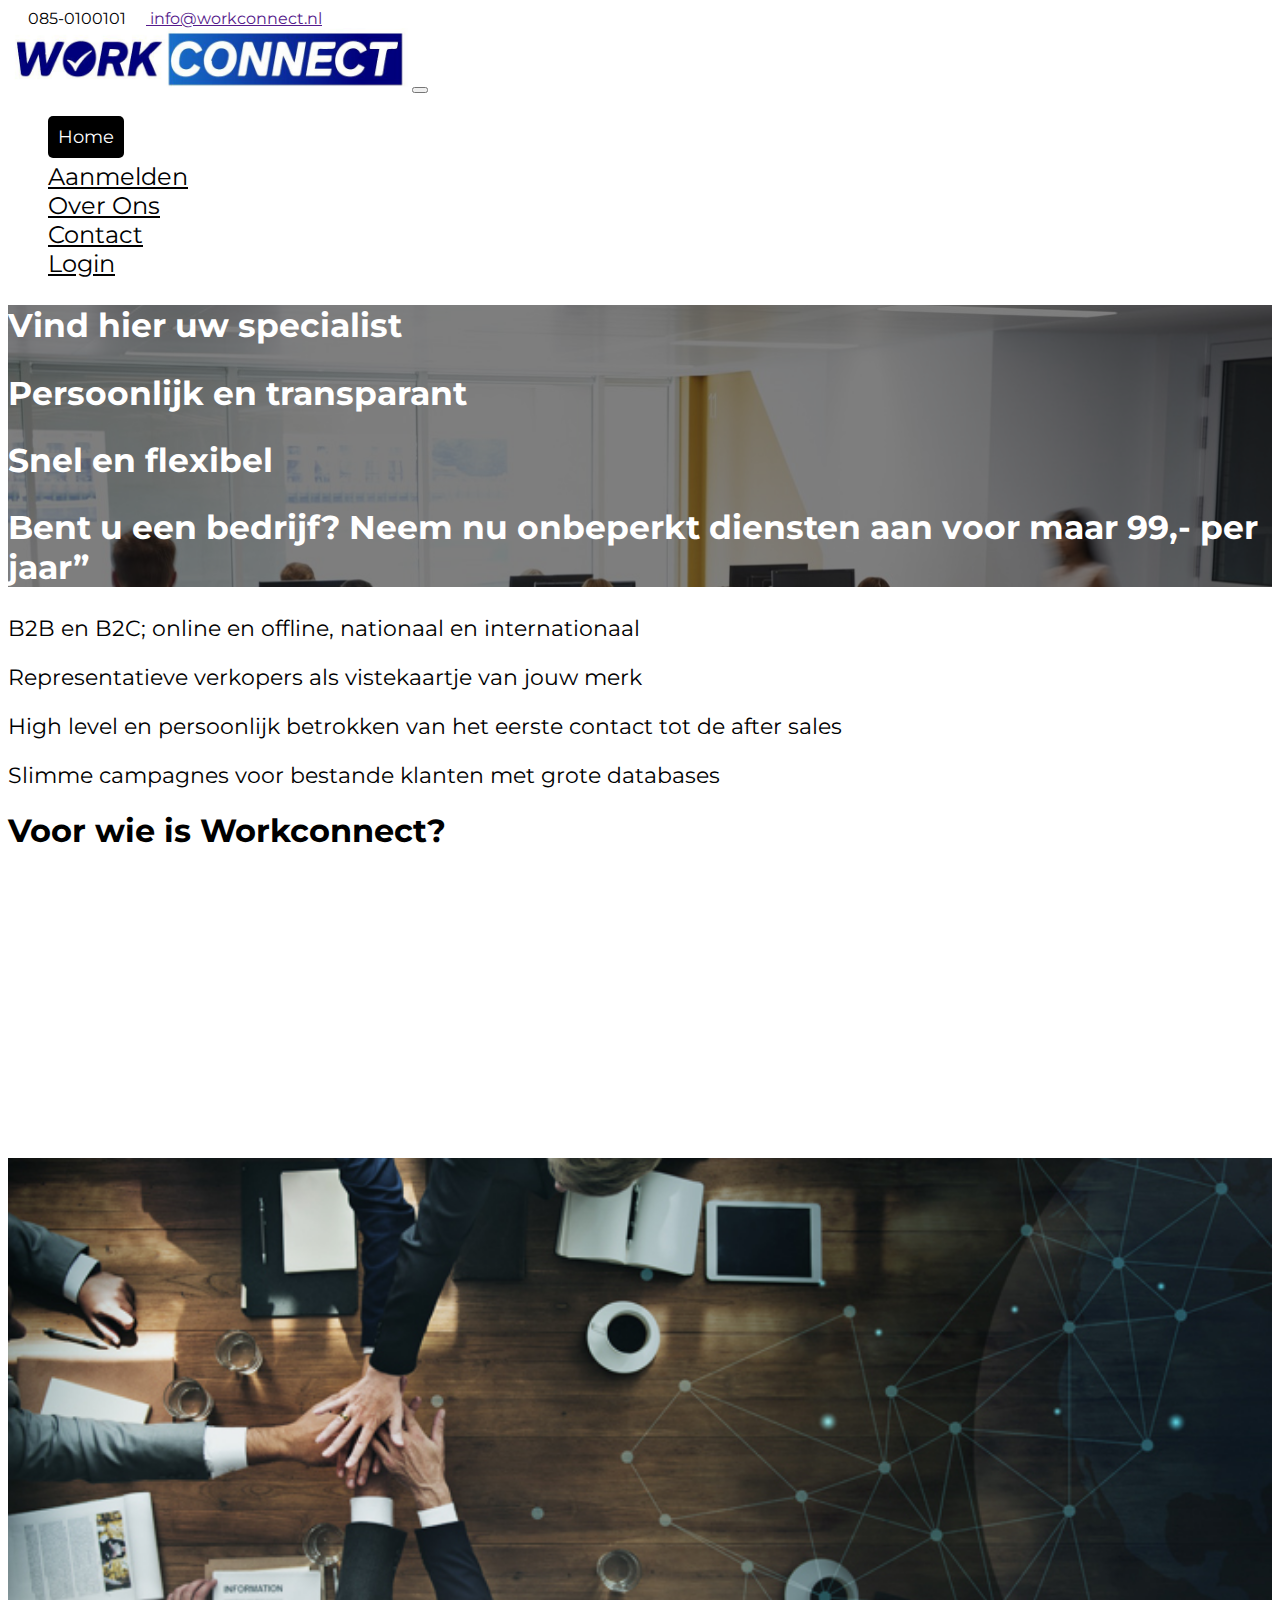
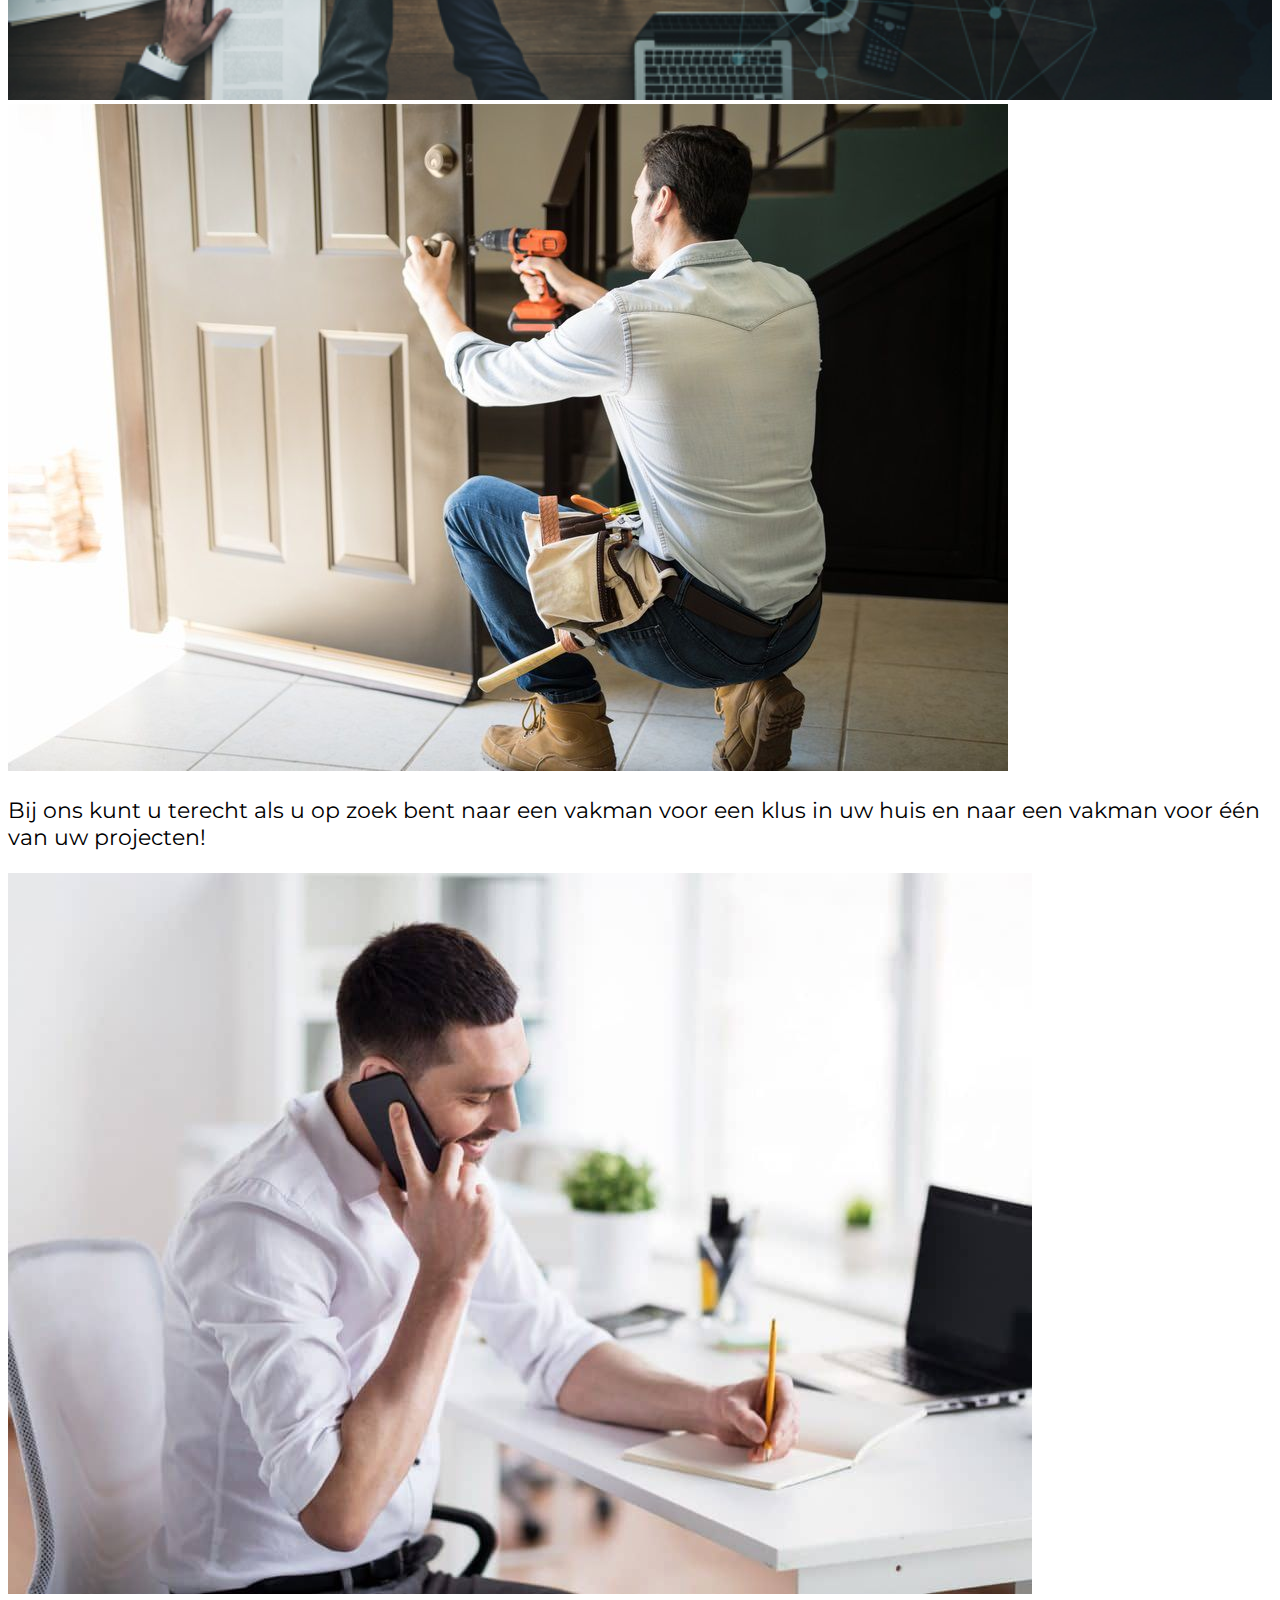
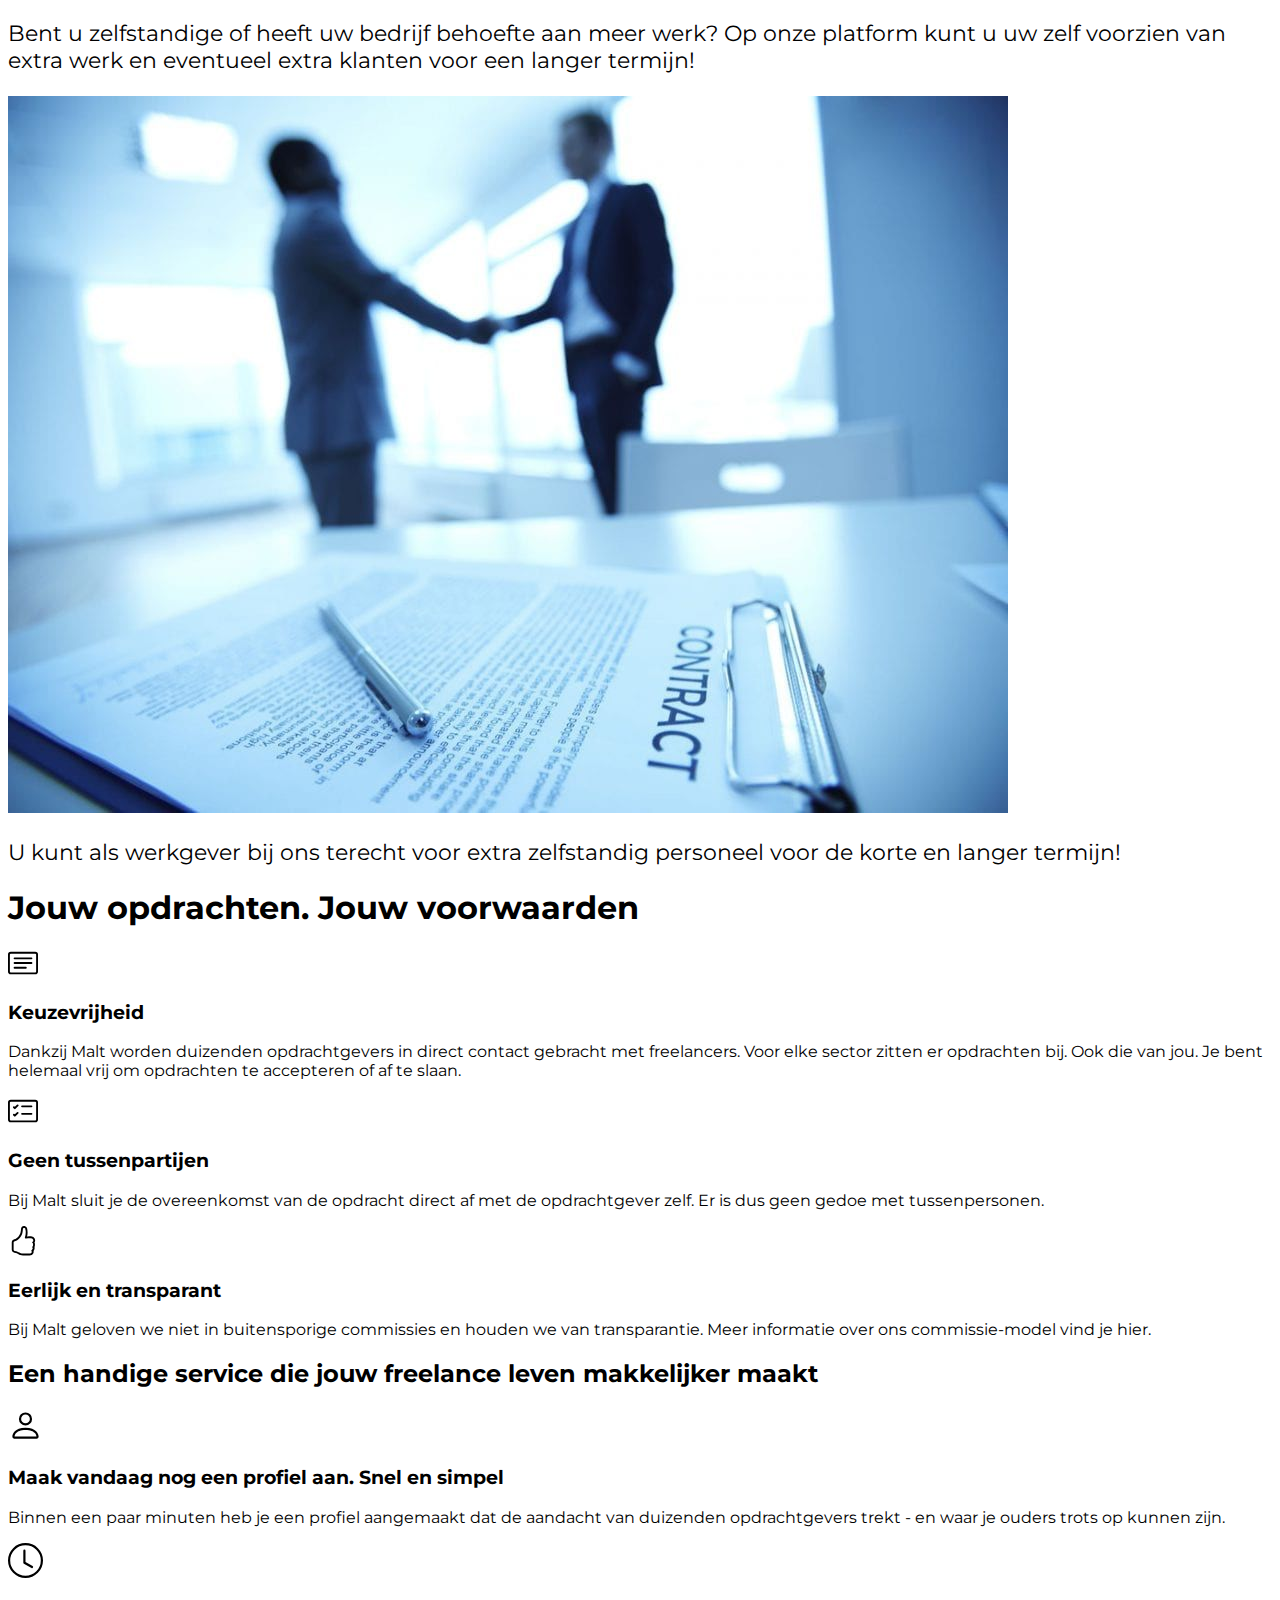
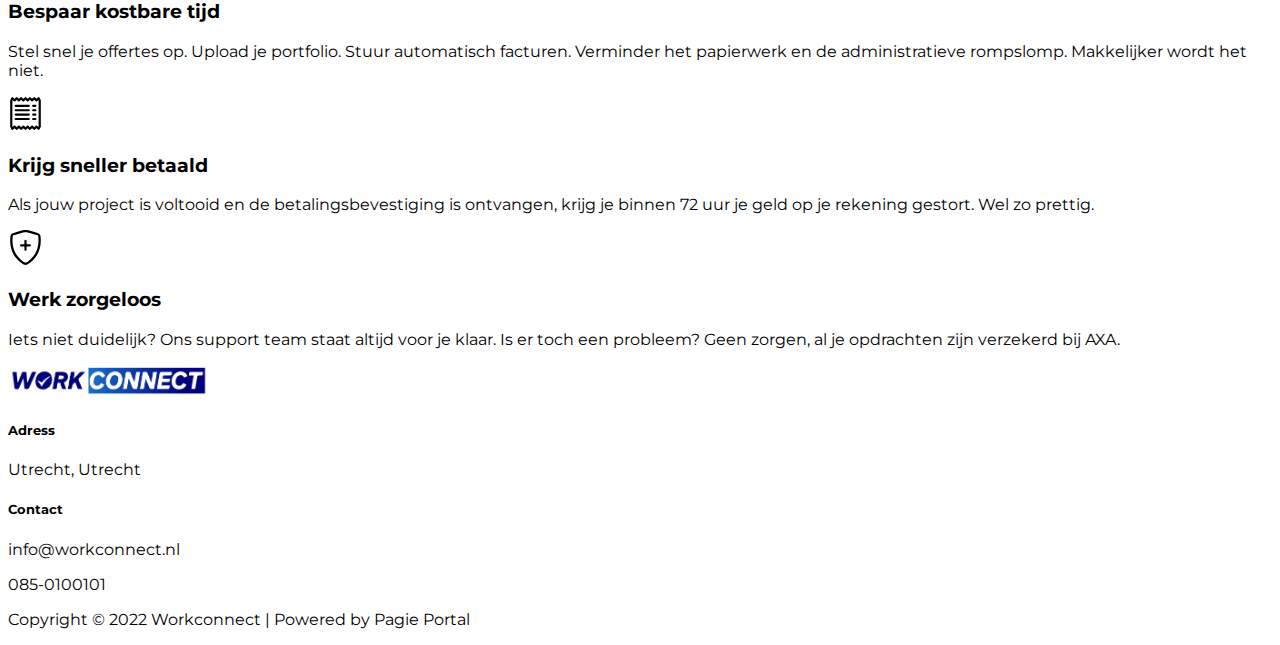
<file: index.html>
<!DOCTYPE html>
<html lang="en">
  <head>
    <!-- Required meta tags -->
    <meta charset="utf-8" />
    <meta name="viewport" content="width=device-width, initial-scale=1" />

    <!-- Bootstrap CSS -->
    <link
      href="https://cdn.jsdelivr.net/npm/bootstrap@5.1.3/dist/css/bootstrap.min.css"
      rel="stylesheet"
      integrity="sha384-1BmE4kWBq78iYhFldvKuhfTAU6auU8tT94WrHftjDbrCEXSU1oBoqyl2QvZ6jIW3"
      crossorigin="anonymous"
    />
    <title>WERKCONNECT</title>
    <link rel="stylesheet" href="css/style.css" />
  </head>
  <body>
    <nav class="navbar navbar-light bg-primary navinfo">
      <div class="container-fluid justify-content-center justify-content-md-end">
        <span class="navbar-text text-white">
          <svg
            xmlns="http://www.w3.org/2000/svg"
            width="16"
            height="16"
            fill="white"
            class="bi bi-telephone"
            viewBox="0 0 16 16"
          >
            <path
              d="M3.654 1.328a.678.678 0 0 0-1.015-.063L1.605 2.3c-.483.484-.661 1.169-.45 1.77a17.568 17.568 0 0 0 4.168 6.608 17.569 17.569 0 0 0 6.608 4.168c.601.211 1.286.033 1.77-.45l1.034-1.034a.678.678 0 0 0-.063-1.015l-2.307-1.794a.678.678 0 0 0-.58-.122l-2.19.547a1.745 1.745 0 0 1-1.657-.459L5.482 8.062a1.745 1.745 0 0 1-.46-1.657l.548-2.19a.678.678 0 0 0-.122-.58L3.654 1.328zM1.884.511a1.745 1.745 0 0 1 2.612.163L6.29 2.98c.329.423.445.974.315 1.494l-.547 2.19a.678.678 0 0 0 .178.643l2.457 2.457a.678.678 0 0 0 .644.178l2.189-.547a1.745 1.745 0 0 1 1.494.315l2.306 1.794c.829.645.905 1.87.163 2.611l-1.034 1.034c-.74.74-1.846 1.065-2.877.702a18.634 18.634 0 0 1-7.01-4.42 18.634 18.634 0 0 1-4.42-7.009c-.362-1.03-.037-2.137.703-2.877L1.885.511z"
            />
          </svg>
          085-0100101
        </span>
        <span class="navbar-text text-white mx-4">
          <a href="" class="text-white text-decoration-none"> <svg
            xmlns="http://www.w3.org/2000/svg"
            width="16"
            height="16"
            fill="white"
            class="bi bi-envelope"
            viewBox="0 0 16 16"
          >
            <path
              d="M0 4a2 2 0 0 1 2-2h12a2 2 0 0 1 2 2v8a2 2 0 0 1-2 2H2a2 2 0 0 1-2-2V4Zm2-1a1 1 0 0 0-1 1v.217l7 4.2 7-4.2V4a1 1 0 0 0-1-1H2Zm13 2.383-4.708 2.825L15 11.105V5.383Zm-.034 6.876-5.64-3.471L8 9.583l-1.326-.795-5.64 3.47A1 1 0 0 0 2 13h12a1 1 0 0 0 .966-.741ZM1 11.105l4.708-2.897L1 5.383v5.722Z"
            />
          </svg> info@workconnect.nl</a>
        </span>
      </div>
    </nav>
    <nav class="navbar navbar-expand-lg  navbar-light bg-light">
      <div class="container">
        <a class="navbar-brand text-white" href="#"
          ><img src="images/werkconnect.jpeg" class="img-fluid" alt=""
        /></a>
        <button
          class="navbar-toggler"
          type="button"
          data-bs-toggle="collapse"
          data-bs-target="#navbarSupportedContent"
          aria-controls="navbarSupportedContent"
          aria-expanded="false"
          aria-label="Toggle navigation"
        >
          <span class="navbar-toggler-icon"></span>
        </button>
        <div class="collapse navbar-collapse" id="navbarSupportedContent">
          <ul class="navbar-nav ms-auto mb-2 mb-lg-0 me-5 text-center" id="navbarlist">
            <li class="nav-item">
              <a
                class="nav-link text-white"
                aria-current="page"
                href="index.html"
                >Home</a
              >
            </li>

            <li class="nav-item ms-3">
              <a
                class="nav-link text-white"
                aria-current="page"
                href="aanmelden.html"
                >Aanmelden</a
              >
            </li>
            <li class="nav-item ms-3">
              <a class="nav-link text-white" href="overons.html">Over Ons</a>
            </li>
            <li class="nav-item ms-3">
              <a class="nav-link text-white" href="contact.html">Contact</a>
            </li>
            <li class="nav-item ms-3">
              <a class="nav-link text-white" href="login.html">Login</a>
            </li>
          </ul>
        </div>
      </div>
    </nav>
    
    <div class="container-fluid">
      <div class="row header">
        <div class="row justify-content-center overlay">
          <div class="col-md-9 pt-5 fw-bold">
            <h2 class="hSize">Vind hier uw specialist</h2>
            <h2 class="hSize">Persoonlijk en transparant</h2>
            <h2 class="hSize">Snel en flexibel</h2>
            <!-- <div class="btn btn-primary"><h2 class="type"></h2></div> -->
            <h2 class="my-5 textanimate hSize pb-5">Bent u een bedrijf? Neem nu onbeperkt diensten aan voor maar 99,- per jaar”</h2>
            
          </div>
          <!-- ================ Email start ============ -->
    
          <!-- <div class="row my-4 justify-content-center">
            <div
              class="col-9 bg-primary text-center text-white py-5 email-sec"
            >
              <h2>Wij zijn hard aan het werk aan de lancering van Workconnect</h2>
              <h5>Wilt u op de hoogt blijven? Laat dan nu uw e-mailadres achter</h5>
              <form>
                <div class="row justify-content-center mt-5">
                  <div class="col-6">
                    <input
                      type="email"
                      class="form-control d-inline"
                      id="exampleInputEmail1"
                      aria-describedby="emailHelp"
                      placeholder="Your Email"
                    />
                  </div>
                  <div class="col-1" style="margin-left: -35px">
                    <button type="submit" class="btn btn-success">Submit</button>
                  </div>
                </div>
              </form>
            </div>
          </div> -->
        </div>
        <!-- ================ Email end ============ -->
      </div>
      <!-- ================ Email end ============ -->
      <!-- =============== card ============== -->
    <div class="row justify-content-center py-5 mt-5 bg-primary">
      <div class="col-sm-5 col-lg  my-4 bg-light text-center rounded  mx-4 service-card">
        <p class="py-4 p-size">
          B2B en B2C; online en offline, nationaal en internationaal
        </p>
      </div>
      <div class="col-sm-5 col-lg  my-4 bg-light text-center rounded mx-4 service-card">
        <p class="py-4 p-size">
          Representatieve verkopers als vistekaartje van jouw merk
        </p>
      </div>
      <div class="col-sm-5 col-lg  my-4 bg-light text-center rounded  mx-4 service-card">
        <p class="py-4 p-size">
          High level en persoonlijk betrokken van het eerste contact tot de after sales
        </p>
      </div>
      <div class="col-sm-5 col-lg  my-4 bg-light text-center rounded  mx-4 service-card">
        <p class="py-4 p-size">
          Slimme campagnes voor bestande klanten met grote databases
        </p>
      </div>
    </div>
    </div>

    

    <!-- ============ project ============ -->
    <div class="container-fluid">
      <h1 class="text-center text-primary my-5">Voor wie is Workconnect?</h1>
      <div class="row prow">
        <div class="col-lg-6 bg-primary ">
          <ul class="list">
            <li><svg xmlns="http://www.w3.org/2000/svg" width="24" height="32" fill="currentColor" class="bi bi-check" viewBox="0 0 16 16">
              <path d="M10.97 4.97a.75.75 0 0 1 1.07 1.05l-3.99 4.99a.75.75 0 0 1-1.08.02L4.324 8.384a.75.75 0 1 1 1.06-1.06l2.094 2.093 3.473-4.425a.267.267 0 0 1 .02-.022z"/>
            </svg>Particulieren opzoek naar vakmann</li>
            <li><svg xmlns="http://www.w3.org/2000/svg" width="24" height="32" fill="currentColor" class="bi bi-check" viewBox="0 0 16 16">
              <path d="M10.97 4.97a.75.75 0 0 1 1.07 1.05l-3.99 4.99a.75.75 0 0 1-1.08.02L4.324 8.384a.75.75 0 1 1 1.06-1.06l2.094 2.093 3.473-4.425a.267.267 0 0 1 .02-.022z"/>
            </svg>aannemers opzoek naar werkers</li>
            <li><svg xmlns="http://www.w3.org/2000/svg" width="24" height="32" fill="currentColor" class="bi bi-check" viewBox="0 0 16 16">
              <path d="M10.97 4.97a.75.75 0 0 1 1.07 1.05l-3.99 4.99a.75.75 0 0 1-1.08.02L4.324 8.384a.75.75 0 1 1 1.06-1.06l2.094 2.093 3.473-4.425a.267.267 0 0 1 .02-.022z"/>
            </svg>zzp’ers die werk zoeken</li>
            <li><svg xmlns="http://www.w3.org/2000/svg" width="24" height="32" fill="currentColor" class="bi bi-check" viewBox="0 0 16 16">
              <path d="M10.97 4.97a.75.75 0 0 1 1.07 1.05l-3.99 4.99a.75.75 0 0 1-1.08.02L4.324 8.384a.75.75 0 1 1 1.06-1.06l2.094 2.093 3.473-4.425a.267.267 0 0 1 .02-.022z"/>
            </svg>werkgevers die zzp’rs zoeken</li>
        </ul>
        </div>
        <div class="col-lg-6 bg-light">
          <div class="mySlides fade">
            <img src="images/1.jpg" class="img-fluid" style="width:100%;">
          </div>
          
          <div class="mySlides fade">
            <img src="images/2.jpg" class="img-fluid" style="width:100%;">
          </div>
          <div style="text-align:center; display:none ;">
            <span class="dot"></span> 
            <span class="dot"></span> 
            <span class="dot"></span> 
          </div>
            <!-- <img src="images/2.jpg" alt="" class="img-fluid"> -->
            <!-- <div id="carouselExampleControls" class="carousel slide" data-bs-ride="carousel">
              <div class="carousel-inner">
                <div class="carousel-item active">
                  <img src="images/2.jpg" class="d-block w-100" alt="...">
                </div>
                <div class="carousel-item">
                  <img src="images/1.jpg" class="d-block w-100" alt="...">
                </div>
              </div>
              <button class="carousel-control-prev" type="button" data-bs-target="#carouselExampleControls" data-bs-slide="prev">
                <span class="carousel-control-prev-icon" aria-hidden="true"></span>
                <span class="visually-hidden">Previous</span>
              </button>
              <button class="carousel-control-next" type="button" data-bs-target="#carouselExampleControls" data-bs-slide="next">
                <span class="carousel-control-next-icon" aria-hidden="true"></span>
                <span class="visually-hidden">Next</span>
              </button>
            </div> -->
        </div>
    </div>

    <!-- ================== card ==================== -->

    <!-- <h1 class="text-center text-primary my-5"></h1> -->
      <div class="row justify-content-center py-5 mt-5 bg-primary">
        <div class="col-sm-5 col-lg-3 bg-light text-center rounded mt-5 mx-3 service-card">
          <div class="row bg-dark pb-5 rounded">
            
            <div class="container">
              <img src="images/img-1.jpeg" alt="Avatar" class="img-fluid">
              <div class="overlay-img">
                <div class="text">Vakmannen</div>
              </div>
            </div>

          </div>
          <p class="py-4 p-size">
            Bij ons kunt u terecht als u op zoek bent naar een vakman voor een klus in uw huis en naar een vakman voor één  van uw projecten!
          </p>
        </div>
        <div class="col-sm-5 col-lg-3 bg-light text-center rounded mt-5 mx-3 service-card">
          <div class="row bg-dark pb-5 rounded">
            <div class="container">
              <img src="images/img-2.jpeg" alt="Avatar" class="img-fluid">
              <div class="overlay-img">
                <div class="text">Zzp’ers</div>
              </div>
            </div>          
          </div>
          <p class="py-2 p-size">
            Bent u zelfstandige of heeft uw bedrijf behoefte aan meer werk? Op onze platform kunt u uw zelf voorzien van extra werk en eventueel extra klanten voor een langer termijn!
          </p>
        </div>
        <div class="col-sm-5 col-lg-3 bg-light text-center rounded mt-5 mx-3 service-card">
          <div class="row bg-dark pb-5 rounded">
            <div class="container">
              <img src="images/img-3.jpeg" alt="Avatar" class="img-fluid">
              <div class="overlay-img">
                <div class="text">Werkgevers</div>
              </div>
            </div>
           
          </div>
          <p class="py-2 p-size">
            U kunt als werkgever bij ons terecht voor extra zelfstandig personeel voor de korte en langer termijn!
          </p>
        </div>
      </div>

     <!-- ============== para ============ -->
     <div class="row p-5 bg-light justify-content-around">
      <h1 class="text-center pb-5">Jouw opdrachten. Jouw voorwaarden</h1>
      <div class="col-md-4 py-3">
          <div class="row">
              <div class="col-1">
                  <svg xmlns="http://www.w3.org/2000/svg" width="30" height="30" fill="currentColor" class="bi bi-card-text" viewBox="0 0 16 16">
                      <path d="M14.5 3a.5.5 0 0 1 .5.5v9a.5.5 0 0 1-.5.5h-13a.5.5 0 0 1-.5-.5v-9a.5.5 0 0 1 .5-.5h13zm-13-1A1.5 1.5 0 0 0 0 3.5v9A1.5 1.5 0 0 0 1.5 14h13a1.5 1.5 0 0 0 1.5-1.5v-9A1.5 1.5 0 0 0 14.5 2h-13z"/>
                      <path d="M3 5.5a.5.5 0 0 1 .5-.5h9a.5.5 0 0 1 0 1h-9a.5.5 0 0 1-.5-.5zM3 8a.5.5 0 0 1 .5-.5h9a.5.5 0 0 1 0 1h-9A.5.5 0 0 1 3 8zm0 2.5a.5.5 0 0 1 .5-.5h6a.5.5 0 0 1 0 1h-6a.5.5 0 0 1-.5-.5z"/>
                    </svg>
              </div>
              <div class="col-11">
                  <h3>Keuzevrijheid</h3>
            <p>Dankzij Malt worden duizenden opdrachtgevers in direct contact gebracht met freelancers. Voor elke sector zitten er opdrachten bij. Ook die van jou. Je bent helemaal vrij om opdrachten te accepteren of af te slaan.</p>
              </div>
          </div>
            
        </div>
        <div class="col-md-4 py-3">
          <div class="row">
              <div class="col-1">
                  <svg xmlns="http://www.w3.org/2000/svg" width="30" height="30" fill="currentColor" class="bi bi-card-checklist" viewBox="0 0 16 16">
                      <path d="M14.5 3a.5.5 0 0 1 .5.5v9a.5.5 0 0 1-.5.5h-13a.5.5 0 0 1-.5-.5v-9a.5.5 0 0 1 .5-.5h13zm-13-1A1.5 1.5 0 0 0 0 3.5v9A1.5 1.5 0 0 0 1.5 14h13a1.5 1.5 0 0 0 1.5-1.5v-9A1.5 1.5 0 0 0 14.5 2h-13z"/>
                      <path d="M7 5.5a.5.5 0 0 1 .5-.5h5a.5.5 0 0 1 0 1h-5a.5.5 0 0 1-.5-.5zm-1.496-.854a.5.5 0 0 1 0 .708l-1.5 1.5a.5.5 0 0 1-.708 0l-.5-.5a.5.5 0 1 1 .708-.708l.146.147 1.146-1.147a.5.5 0 0 1 .708 0zM7 9.5a.5.5 0 0 1 .5-.5h5a.5.5 0 0 1 0 1h-5a.5.5 0 0 1-.5-.5zm-1.496-.854a.5.5 0 0 1 0 .708l-1.5 1.5a.5.5 0 0 1-.708 0l-.5-.5a.5.5 0 0 1 .708-.708l.146.147 1.146-1.147a.5.5 0 0 1 .708 0z"/>
                    </svg>
              </div>
              <div class="col-11">
                  <h3>Geen tussenpartijen</h3>
          <p>Bij Malt sluit je de overeenkomst van de opdracht direct af met de opdrachtgever zelf. Er is dus geen gedoe met tussenpersonen.</p>
              </div>
          </div>
            
        </div>
        <div class="col-md-4 py-3">
          <div class="row">
              <div class="col-1">
                  <svg xmlns="http://www.w3.org/2000/svg" width="30" height="30" fill="currentColor" class="bi bi-hand-thumbs-up" viewBox="0 0 16 16">
                      <path d="M8.864.046C7.908-.193 7.02.53 6.956 1.466c-.072 1.051-.23 2.016-.428 2.59-.125.36-.479 1.013-1.04 1.639-.557.623-1.282 1.178-2.131 1.41C2.685 7.288 2 7.87 2 8.72v4.001c0 .845.682 1.464 1.448 1.545 1.07.114 1.564.415 2.068.723l.048.03c.272.165.578.348.97.484.397.136.861.217 1.466.217h3.5c.937 0 1.599-.477 1.934-1.064a1.86 1.86 0 0 0 .254-.912c0-.152-.023-.312-.077-.464.201-.263.38-.578.488-.901.11-.33.172-.762.004-1.149.069-.13.12-.269.159-.403.077-.27.113-.568.113-.857 0-.288-.036-.585-.113-.856a2.144 2.144 0 0 0-.138-.362 1.9 1.9 0 0 0 .234-1.734c-.206-.592-.682-1.1-1.2-1.272-.847-.282-1.803-.276-2.516-.211a9.84 9.84 0 0 0-.443.05 9.365 9.365 0 0 0-.062-4.509A1.38 1.38 0 0 0 9.125.111L8.864.046zM11.5 14.721H8c-.51 0-.863-.069-1.14-.164-.281-.097-.506-.228-.776-.393l-.04-.024c-.555-.339-1.198-.731-2.49-.868-.333-.036-.554-.29-.554-.55V8.72c0-.254.226-.543.62-.65 1.095-.3 1.977-.996 2.614-1.708.635-.71 1.064-1.475 1.238-1.978.243-.7.407-1.768.482-2.85.025-.362.36-.594.667-.518l.262.066c.16.04.258.143.288.255a8.34 8.34 0 0 1-.145 4.725.5.5 0 0 0 .595.644l.003-.001.014-.003.058-.014a8.908 8.908 0 0 1 1.036-.157c.663-.06 1.457-.054 2.11.164.175.058.45.3.57.65.107.308.087.67-.266 1.022l-.353.353.353.354c.043.043.105.141.154.315.048.167.075.37.075.581 0 .212-.027.414-.075.582-.05.174-.111.272-.154.315l-.353.353.353.354c.047.047.109.177.005.488a2.224 2.224 0 0 1-.505.805l-.353.353.353.354c.006.005.041.05.041.17a.866.866 0 0 1-.121.416c-.165.288-.503.56-1.066.56z"/>
                    </svg>
              </div>
              <div class="col-11">
                  <h3>Eerlijk en transparant</h3>
          <p>Bij Malt geloven we niet in buitensporige commissies en houden we van transparantie. Meer informatie over ons commissie-model vind je hier.</p>
              </div>
          </div>
            
        </div>
      <div class="col-md-3">
          
      </div>
    </div>


    <div class="row p-5 bg-light justify-content-around">
      <h2 class="text-center pb-5">Een handige service die jouw freelance leven makkelijker maakt</h2>
      <div class="col-md-5 py-3">
          <div class="row">
              <div class="col-1">
                  <svg xmlns="http://www.w3.org/2000/svg" width="35" height="35" fill="currentColor" class="bi bi-person" viewBox="0 0 16 16">
                      <path d="M8 8a3 3 0 1 0 0-6 3 3 0 0 0 0 6zm2-3a2 2 0 1 1-4 0 2 2 0 0 1 4 0zm4 8c0 1-1 1-1 1H3s-1 0-1-1 1-4 6-4 6 3 6 4zm-1-.004c-.001-.246-.154-.986-.832-1.664C11.516 10.68 10.289 10 8 10c-2.29 0-3.516.68-4.168 1.332-.678.678-.83 1.418-.832 1.664h10z"/>
                    </svg>
              </div>
              <div class="col-11">
                  <h3 class="ps-2">Maak vandaag nog een profiel aan. Snel en simpel</h3>
            <p class="ps-2">Binnen een paar minuten heb je een profiel aangemaakt dat de aandacht van duizenden opdrachtgevers trekt - en waar je ouders trots op kunnen zijn.</p>
              </div>
          </div>
            
        </div>
        <div class="col-md-5 py-3">
          <div class="row">
              <div class="col-1">
                  <svg xmlns="http://www.w3.org/2000/svg" width="35" height="35" fill="currentColor" class="bi bi-clock" viewBox="0 0 16 16">
                      <path d="M8 3.5a.5.5 0 0 0-1 0V9a.5.5 0 0 0 .252.434l3.5 2a.5.5 0 0 0 .496-.868L8 8.71V3.5z"/>
                      <path d="M8 16A8 8 0 1 0 8 0a8 8 0 0 0 0 16zm7-8A7 7 0 1 1 1 8a7 7 0 0 1 14 0z"/>
                    </svg>
              </div>
              <div class="col-11">
                  <h3>Bespaar kostbare tijd</h3>
          <p>Stel snel je offertes op. Upload je portfolio. Stuur automatisch facturen. Verminder het papierwerk en de administratieve rompslomp. Makkelijker wordt het niet.</p>
              </div>
          </div>
            
        </div>
        <div class="col-md-5 py-3">
          <div class="row">
              <div class="col-1">
                  <svg xmlns="http://www.w3.org/2000/svg" width="35" height="35" fill="currentColor" class="bi bi-receipt" viewBox="0 0 16 16">
                      <path d="M1.92.506a.5.5 0 0 1 .434.14L3 1.293l.646-.647a.5.5 0 0 1 .708 0L5 1.293l.646-.647a.5.5 0 0 1 .708 0L7 1.293l.646-.647a.5.5 0 0 1 .708 0L9 1.293l.646-.647a.5.5 0 0 1 .708 0l.646.647.646-.647a.5.5 0 0 1 .708 0l.646.647.646-.647a.5.5 0 0 1 .801.13l.5 1A.5.5 0 0 1 15 2v12a.5.5 0 0 1-.053.224l-.5 1a.5.5 0 0 1-.8.13L13 14.707l-.646.647a.5.5 0 0 1-.708 0L11 14.707l-.646.647a.5.5 0 0 1-.708 0L9 14.707l-.646.647a.5.5 0 0 1-.708 0L7 14.707l-.646.647a.5.5 0 0 1-.708 0L5 14.707l-.646.647a.5.5 0 0 1-.708 0L3 14.707l-.646.647a.5.5 0 0 1-.801-.13l-.5-1A.5.5 0 0 1 1 14V2a.5.5 0 0 1 .053-.224l.5-1a.5.5 0 0 1 .367-.27zm.217 1.338L2 2.118v11.764l.137.274.51-.51a.5.5 0 0 1 .707 0l.646.647.646-.646a.5.5 0 0 1 .708 0l.646.646.646-.646a.5.5 0 0 1 .708 0l.646.646.646-.646a.5.5 0 0 1 .708 0l.646.646.646-.646a.5.5 0 0 1 .708 0l.646.646.646-.646a.5.5 0 0 1 .708 0l.509.509.137-.274V2.118l-.137-.274-.51.51a.5.5 0 0 1-.707 0L12 1.707l-.646.647a.5.5 0 0 1-.708 0L10 1.707l-.646.647a.5.5 0 0 1-.708 0L8 1.707l-.646.647a.5.5 0 0 1-.708 0L6 1.707l-.646.647a.5.5 0 0 1-.708 0L4 1.707l-.646.647a.5.5 0 0 1-.708 0l-.509-.51z"/>
                      <path d="M3 4.5a.5.5 0 0 1 .5-.5h6a.5.5 0 1 1 0 1h-6a.5.5 0 0 1-.5-.5zm0 2a.5.5 0 0 1 .5-.5h6a.5.5 0 1 1 0 1h-6a.5.5 0 0 1-.5-.5zm0 2a.5.5 0 0 1 .5-.5h6a.5.5 0 1 1 0 1h-6a.5.5 0 0 1-.5-.5zm0 2a.5.5 0 0 1 .5-.5h6a.5.5 0 0 1 0 1h-6a.5.5 0 0 1-.5-.5zm8-6a.5.5 0 0 1 .5-.5h1a.5.5 0 0 1 0 1h-1a.5.5 0 0 1-.5-.5zm0 2a.5.5 0 0 1 .5-.5h1a.5.5 0 0 1 0 1h-1a.5.5 0 0 1-.5-.5zm0 2a.5.5 0 0 1 .5-.5h1a.5.5 0 0 1 0 1h-1a.5.5 0 0 1-.5-.5zm0 2a.5.5 0 0 1 .5-.5h1a.5.5 0 0 1 0 1h-1a.5.5 0 0 1-.5-.5z"/>
                    </svg>
              </div>
              <div class="col-11">
                  <h3>Krijg sneller betaald</h3>
          <p>Als jouw project is voltooid en de betalingsbevestiging is ontvangen, krijg je binnen 72 uur je geld op je rekening gestort. Wel zo prettig.</p>
              </div>
          </div>
            
        </div>
        <div class="col-md-5 py-3">
          <div class="row">
              <div class="col-1">
                  <svg xmlns="http://www.w3.org/2000/svg" width="35" height="35" fill="currentColor" class="bi bi-shield-plus" viewBox="0 0 16 16">
                      <path d="M5.338 1.59a61.44 61.44 0 0 0-2.837.856.481.481 0 0 0-.328.39c-.554 4.157.726 7.19 2.253 9.188a10.725 10.725 0 0 0 2.287 2.233c.346.244.652.42.893.533.12.057.218.095.293.118a.55.55 0 0 0 .101.025.615.615 0 0 0 .1-.025c.076-.023.174-.061.294-.118.24-.113.547-.29.893-.533a10.726 10.726 0 0 0 2.287-2.233c1.527-1.997 2.807-5.031 2.253-9.188a.48.48 0 0 0-.328-.39c-.651-.213-1.75-.56-2.837-.855C9.552 1.29 8.531 1.067 8 1.067c-.53 0-1.552.223-2.662.524zM5.072.56C6.157.265 7.31 0 8 0s1.843.265 2.928.56c1.11.3 2.229.655 2.887.87a1.54 1.54 0 0 1 1.044 1.262c.596 4.477-.787 7.795-2.465 9.99a11.775 11.775 0 0 1-2.517 2.453 7.159 7.159 0 0 1-1.048.625c-.28.132-.581.24-.829.24s-.548-.108-.829-.24a7.158 7.158 0 0 1-1.048-.625 11.777 11.777 0 0 1-2.517-2.453C1.928 10.487.545 7.169 1.141 2.692A1.54 1.54 0 0 1 2.185 1.43 62.456 62.456 0 0 1 5.072.56z"/>
                      <path d="M8 4.5a.5.5 0 0 1 .5.5v1.5H10a.5.5 0 0 1 0 1H8.5V9a.5.5 0 0 1-1 0V7.5H6a.5.5 0 0 1 0-1h1.5V5a.5.5 0 0 1 .5-.5z"/>
                    </svg>
              </div>
              <div class="col-11">
                  <h3>Werk zorgeloos</h3>
        <p>Iets niet duidelijk? Ons support team staat altijd voor je klaar. Is er toch een probleem? Geen zorgen, al je opdrachten zijn verzekerd bij AXA.</p>
              </div>
          </div>
            
        </div>
    </div>
    <!-- ========= footer ============= -->

      <div class="row bg-dark justify-content-center text-white py-4">
        <div class="col-md-3">
          <img src="images/werkconnect.jpeg" class="img-fluid" width="200" alt="">
          <!-- <h2>Workconnect</h2> -->
        </div>
        <div class="col-md-3  text-white">
          <h5>Adress</h5>
          <p class="">Utrecht, Utrecht</p>
        </div>
        <div class="col-md-3">
          <h5>Contact</h5>
          <p>info@workconnect.nl</p>
          <p>085-0100101</p>
        </div>
      </div>
      <div class="row pt-3 fw-bold text-center">
        <p>Copyright © 2022 Workconnect | Powered by Pagie Portal</p>
      </div>
    </div>
    <!--  Bootstrap Bundle with Popper -->
    <script
      src="https://cdn.jsdelivr.net/npm/bootstrap@5.1.3/dist/js/bootstrap.bundle.min.js"
      integrity="sha384-ka7Sk0Gln4gmtz2MlQnikT1wXgYsOg+OMhuP+IlRH9sENBO0LRn5q+8nbTov4+1p"
      crossorigin="anonymous"
    ></script>
    <!-- <script src="https://cdn.jsdelivr.net/npm/typed.js@2.0.12"></script> -->
    <!-- <script>
      var typed = new Typed('.type', {
  strings: ['Persoonlijk en transparant', 'Snel en flexibel'],
  typeSpeed:100,
  backSpeed:70,
  loop:true,
});
    </script> -->
<script src="js/main.js"></script>
  </body>
</html>
</file>
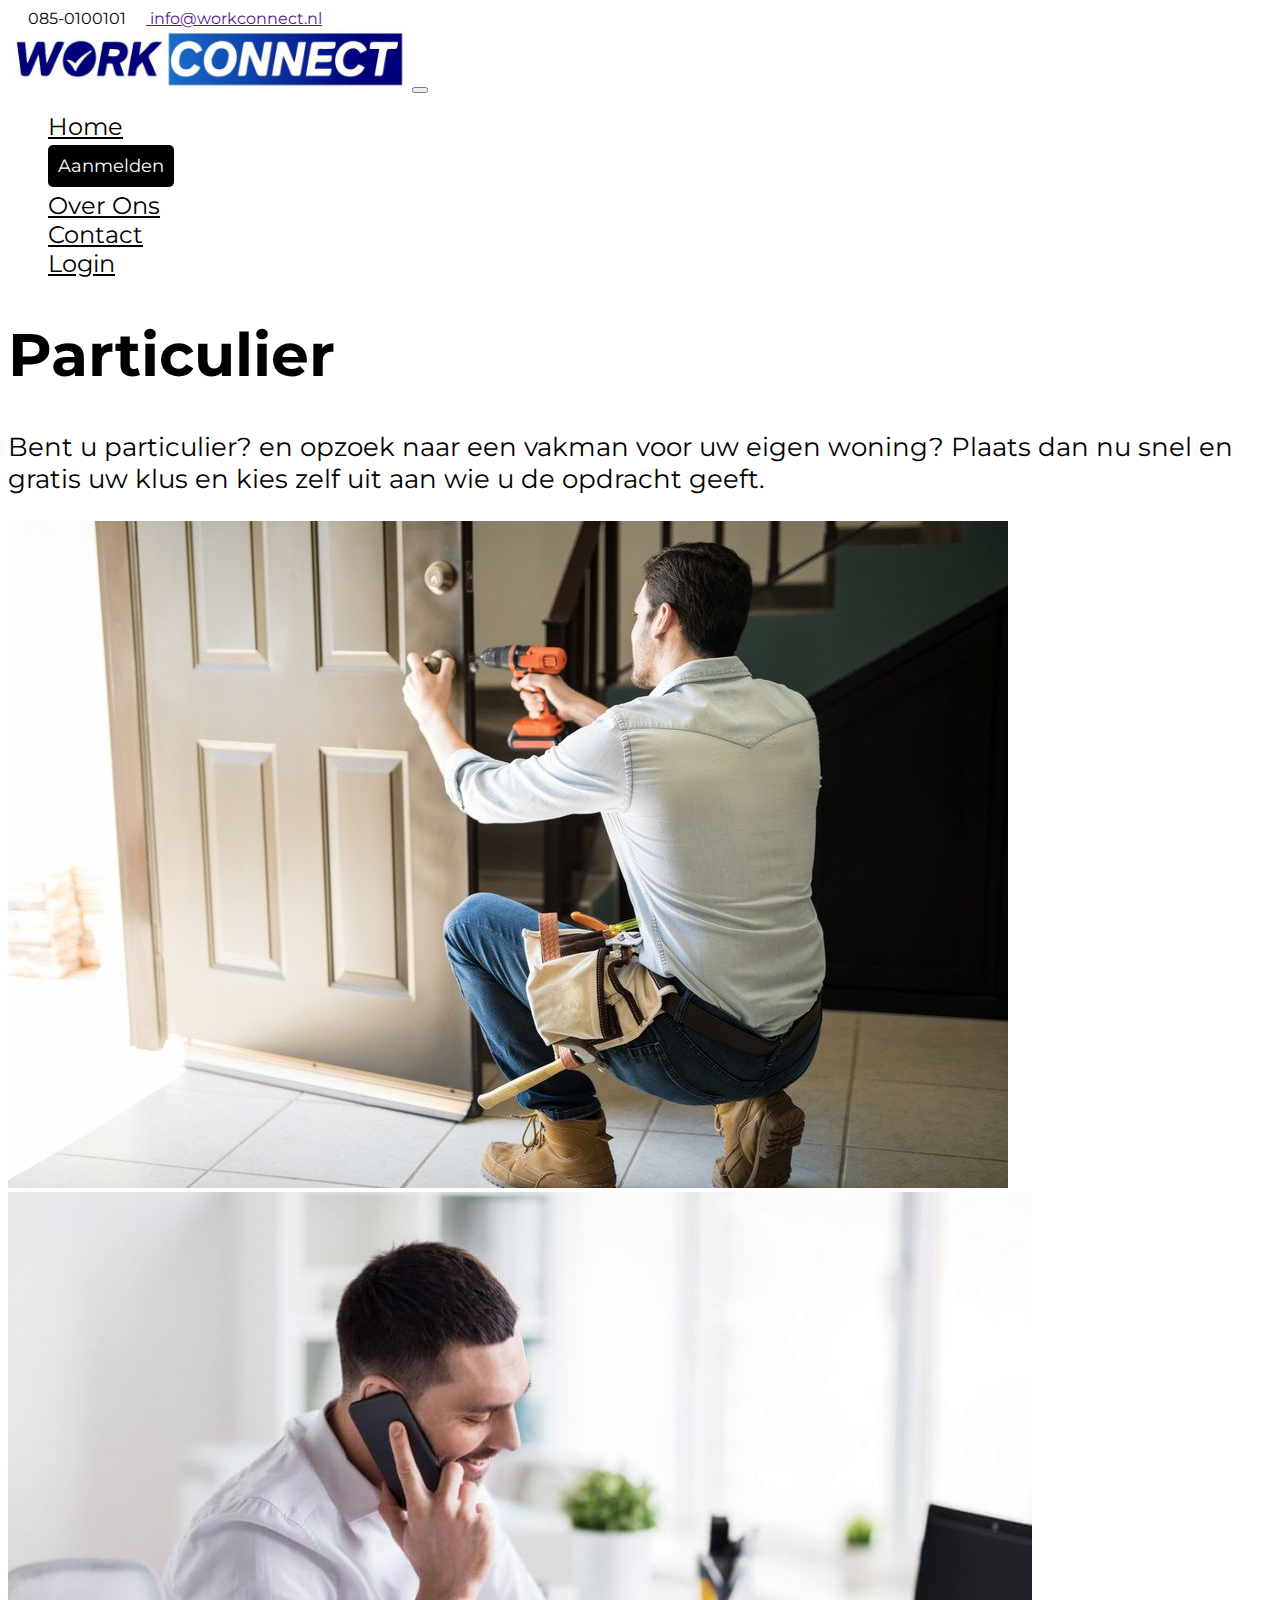
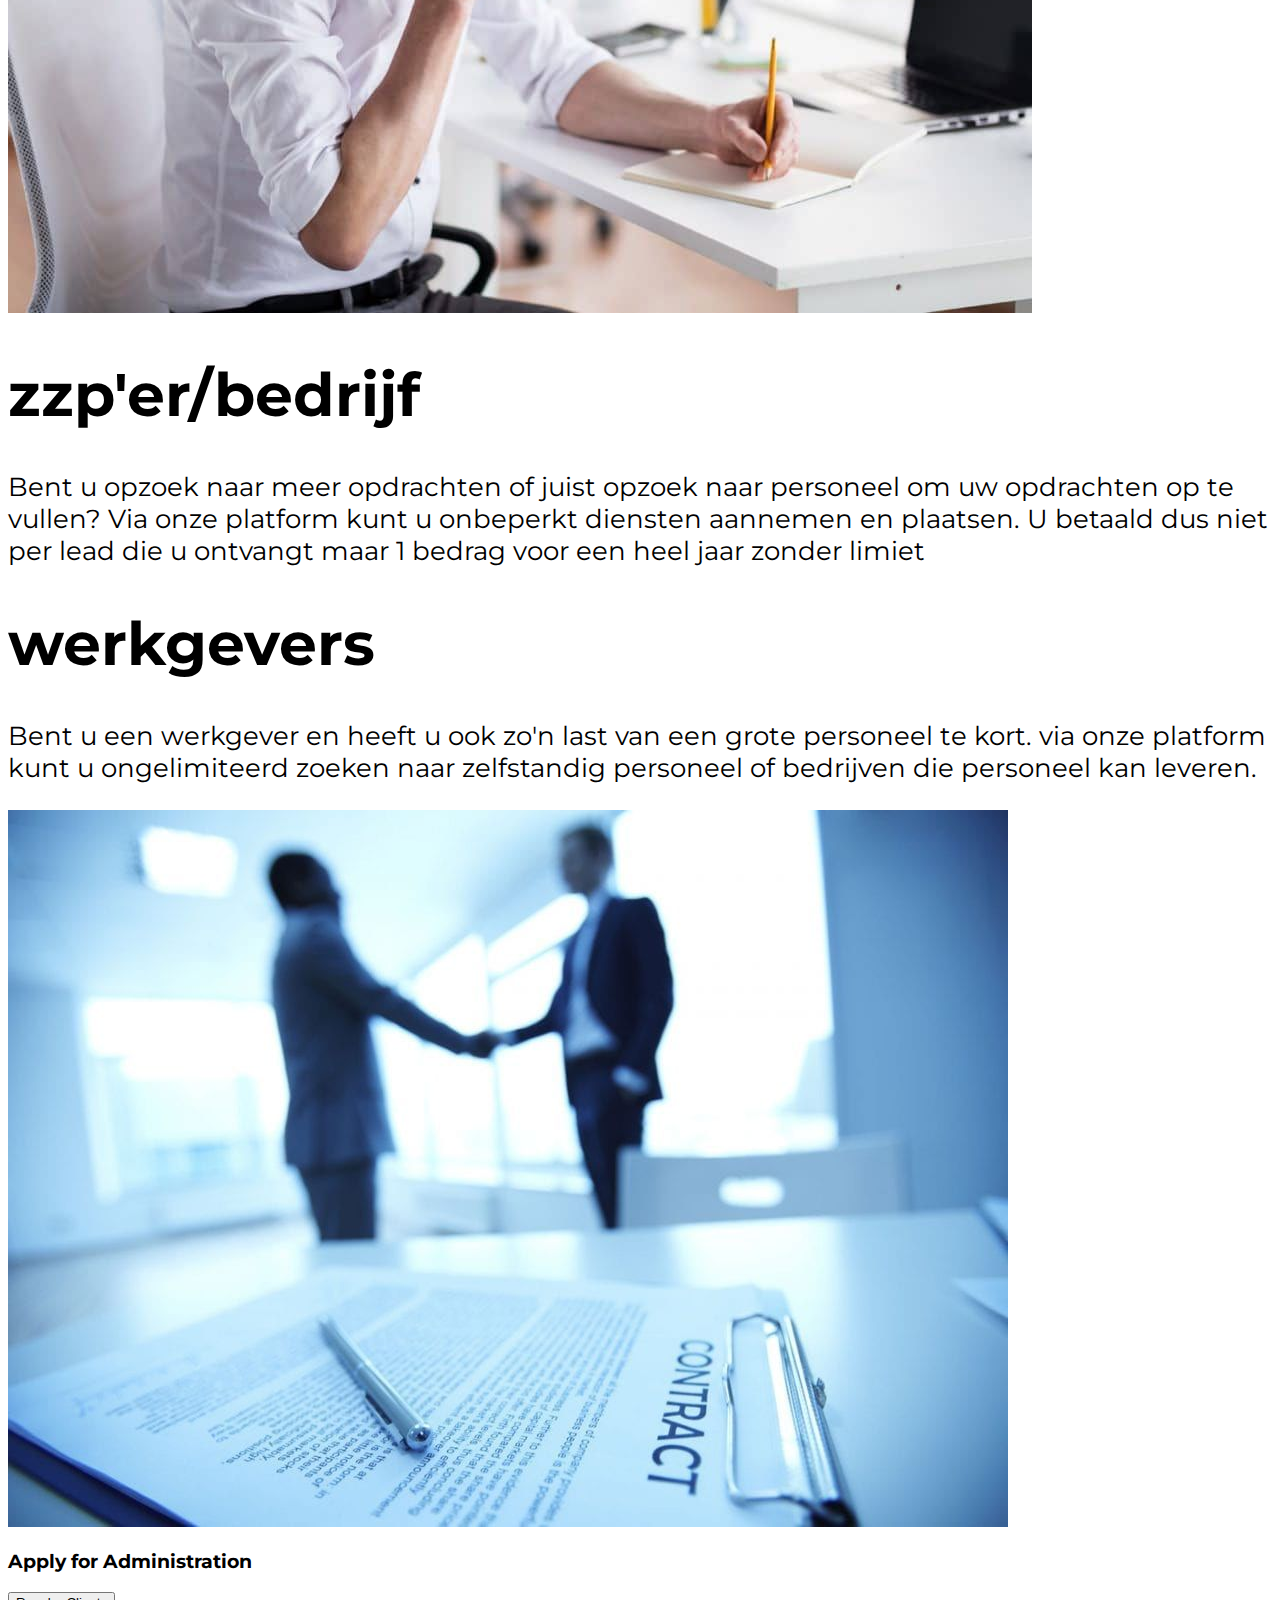
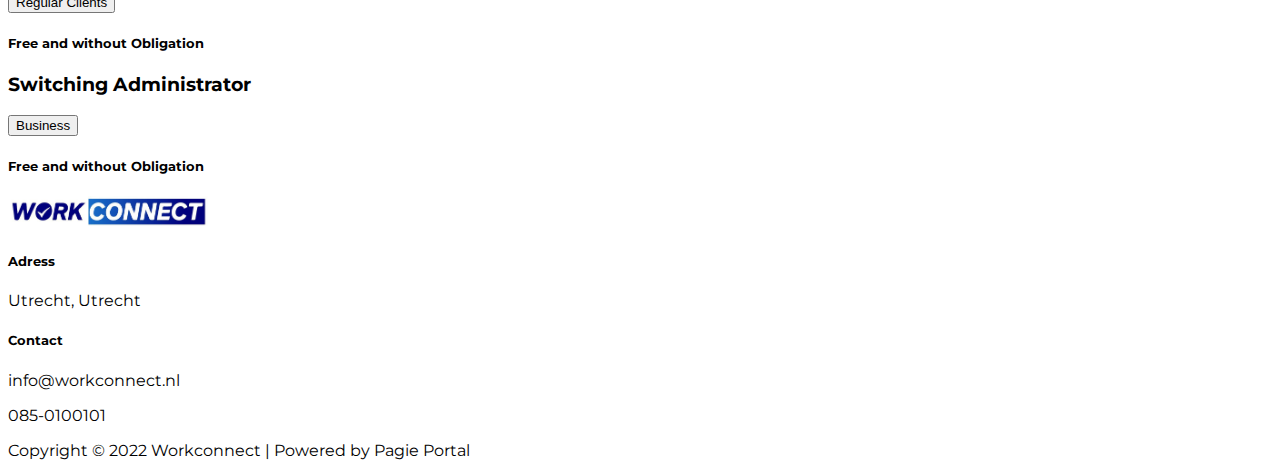
<file: aanmelden.html>
<!DOCTYPE html>
<html lang="en">
  <head>
    <!-- Required meta tags -->
    <meta charset="utf-8" />
    <meta name="viewport" content="width=device-width, initial-scale=1" />

    <!-- Bootstrap CSS -->
    <link
      href="https://cdn.jsdelivr.net/npm/bootstrap@5.1.3/dist/css/bootstrap.min.css"
      rel="stylesheet"
      integrity="sha384-1BmE4kWBq78iYhFldvKuhfTAU6auU8tT94WrHftjDbrCEXSU1oBoqyl2QvZ6jIW3"
      crossorigin="anonymous"
    />
    <title>WERKCONNECT</title>
    <link rel="stylesheet" href="css/style.css" />
  </head>
  <body>
    <nav class="navbar navbar-light bg-primary navinfo">
      <div class="container-fluid justify-content-center justify-content-md-end">
        <span class="navbar-text text-white">
          <svg
            xmlns="http://www.w3.org/2000/svg"
            width="16"
            height="16"
            fill="white"
            class="bi bi-telephone"
            viewBox="0 0 16 16"
          >
            <path
              d="M3.654 1.328a.678.678 0 0 0-1.015-.063L1.605 2.3c-.483.484-.661 1.169-.45 1.77a17.568 17.568 0 0 0 4.168 6.608 17.569 17.569 0 0 0 6.608 4.168c.601.211 1.286.033 1.77-.45l1.034-1.034a.678.678 0 0 0-.063-1.015l-2.307-1.794a.678.678 0 0 0-.58-.122l-2.19.547a1.745 1.745 0 0 1-1.657-.459L5.482 8.062a1.745 1.745 0 0 1-.46-1.657l.548-2.19a.678.678 0 0 0-.122-.58L3.654 1.328zM1.884.511a1.745 1.745 0 0 1 2.612.163L6.29 2.98c.329.423.445.974.315 1.494l-.547 2.19a.678.678 0 0 0 .178.643l2.457 2.457a.678.678 0 0 0 .644.178l2.189-.547a1.745 1.745 0 0 1 1.494.315l2.306 1.794c.829.645.905 1.87.163 2.611l-1.034 1.034c-.74.74-1.846 1.065-2.877.702a18.634 18.634 0 0 1-7.01-4.42 18.634 18.634 0 0 1-4.42-7.009c-.362-1.03-.037-2.137.703-2.877L1.885.511z"
            />
          </svg>
          085-0100101
        </span>
        <span class="navbar-text text-white mx-4">
          <a href="" class="text-white text-decoration-none"> <svg
            xmlns="http://www.w3.org/2000/svg"
            width="16"
            height="16"
            fill="white"
            class="bi bi-envelope"
            viewBox="0 0 16 16"
          >
            <path
              d="M0 4a2 2 0 0 1 2-2h12a2 2 0 0 1 2 2v8a2 2 0 0 1-2 2H2a2 2 0 0 1-2-2V4Zm2-1a1 1 0 0 0-1 1v.217l7 4.2 7-4.2V4a1 1 0 0 0-1-1H2Zm13 2.383-4.708 2.825L15 11.105V5.383Zm-.034 6.876-5.64-3.471L8 9.583l-1.326-.795-5.64 3.47A1 1 0 0 0 2 13h12a1 1 0 0 0 .966-.741ZM1 11.105l4.708-2.897L1 5.383v5.722Z"
            />
          </svg> info@workconnect.nl</a>
        </span>
      </div>
    </nav>
    <nav class="navbar navbar-expand-lg  navbar-light bg-light">
      <div class="container">
        <a class="navbar-brand text-white" href="#"
          ><img src="images/werkconnect.jpeg" class="img-fluid" alt=""
        /></a>
        <button
          class="navbar-toggler"
          type="button"
          data-bs-toggle="collapse"
          data-bs-target="#navbarSupportedContent"
          aria-controls="navbarSupportedContent"
          aria-expanded="false"
          aria-label="Toggle navigation"
        >
          <span class="navbar-toggler-icon"></span>
        </button>
        <div class="collapse navbar-collapse" id="navbarSupportedContent">
          <ul class="navbar-nav ms-auto mb-2 mb-lg-0 me-5 text-center" id="navbarlist">
            <li class="nav-item">
              <a
                class="nav-link text-white"
                aria-current="page"
                href="index.html"
                >Home</a
              >
            </li>

            <li class="nav-item ms-3">
              <a
                class="nav-link text-white"
                aria-current="page"
                href="aanmelden.html"
                >Aanmelden</a
              >
            </li>
            <li class="nav-item ms-3">
              <a class="nav-link text-white" href="overons.html">Over Ons</a>
            </li>
            <li class="nav-item ms-3">
              <a class="nav-link text-white" href="contact.html">Contact</a>
            </li>
            <li class="nav-item ms-3">
              <a class="nav-link text-white" href="login.html">Login</a>
            </li>
          </ul>
        </div>
      </div>
    </nav>
    <div class="container-fluid">

      <div class="row py-5 justify-content-around">
        <div class="col-md-4">
          <h1 class="hsize">Particulier</h1>
          <p class="fontSize">Bent u particulier? en opzoek naar een vakman voor uw eigen woning? Plaats dan nu snel en gratis uw klus en kies zelf uit aan wie u de opdracht geeft.</p>
        </div>
        <div class="col-md-5">
          <img src="images/img-1.jpeg" alt="" class="img-fluid rounded">
        </div>
      </div>

      <div class="row py-5 justify-content-around">
        <div class="col-md-5">
          <img src="images/img-2.jpeg" alt="" class="img-fluid rounded">
        </div>
        <div class="col-md-4">
          <h1 class="hsize">zzp'er/bedrijf</h1>
          <p class="fontSize">Bent u opzoek naar meer opdrachten of juist opzoek naar personeel om uw opdrachten op te vullen? Via onze platform kunt u onbeperkt diensten aannemen en plaatsen. U betaald dus niet per lead die u ontvangt maar 1 bedrag voor een heel jaar zonder limiet</p>
        </div>
        
      </div>

      <div class="row py-5 justify-content-around">
        <div class="col-md-4">
          <h1 class="hsize">werkgevers</h1>
          <p class="fontSize">Bent u een werkgever en heeft u ook zo'n last van een grote personeel te kort. via onze platform kunt u ongelimiteerd zoeken naar zelfstandig personeel of bedrijven die personeel kan leveren.</p>
        </div>
        <div class="col-md-5">
          <img src="images/img-3.jpeg" alt="" class="img-fluid rounded">
        </div>
      </div>

      <div class="row justify-content-evenly">
        <div class="col-md-4 bg-success text-white text-center rounded my-4">
          <h3 class="pt-5 pb-3">Apply for Administration</h3>
          <button type="button" class="btn btn-danger">Regular Clients</button>
          <h5 class="pb-5 pt-3">Free and without Obligation</h5>
        </div>
        <div class="col-md-4 bg-primary text-white text-center rounded my-4">
          <h3 class="pt-5 pb-3">Switching Administrator</h3>
          <button type="button" class="btn btn-success">Business</button>
          <h5 class="pb-5 pt-3">Free and without Obligation</h5>
        </div>
      </div>

      <!-- <div class="row bg-primary text-white justify-content-around py-5">
        <h1 class="text-center ">User Registration</h1>
        <div class="col-8 mx-auto">
            <form>
                  <div class="mb-3">
                    <label for="contactName" class="form-label">Bedrijfsnaam</label>
                    <input type="text" class="form-control" id="contactName">
                  </div>
            <div class="mb-3">
                  <label for="contactPerson" class="form-label">Contant Persoon</label>
                  <input type="text" class="form-control" id="contactPerson">
                </div>
                
                <div class="mb-3">
                    <label for="phonenumber" class="form-label">Telefoon</label>
                    <input type="number" class="form-control" name="telephone" id="phonenumber">
                  </div>
                  <div class="mb-3">
                    <label for="email" class="form-label">Mail</label>
                    <input type="text" class="form-control" name="email" id="email">
                  </div>
                  <div class="mb-3">
                    <label for="contactCity" class="form-label">Stad</label>
                    <input type="text" class="form-control" id="contactCity">
                  </div>
                  <div class="mb-3">
                    <label for="contactaddress" class="form-label">Straat</label>
                    <input type="text" class="form-control" id="contactaddress">
                  </div>
                  <div class="mb-3">
                    <label for="postcode" class="form-label">Postcode</label>
                    <input type="text" class="form-control" id="postcode">
                  </div>
                  <div class="mb-3">
                    <label for="website" class="form-label">Website</label>
                    <input type="url" class="form-control" name="website" id="website">
                  </div>
                  <div class="mb-3">
                    <label for="kvk" class="form-label">KVK</label>
                    <input type="text" class="form-control" name="kvk" id="kvk">
                  </div>
                <div class="text-center">
                    <button type="submit" name="submit" class="btn btn-warning my-1">Aanmelden</button>
                </div>
              </form>
              <p class="pt-5">
                <svg xmlns="http://www.w3.org/2000/svg" width="50" height="50" fill="white" class="bi bi-whatsapp gape" viewBox="0 0 16 16">
                    <path d="M13.601 2.326A7.854 7.854 0 0 0 7.994 0C3.627 0 .068 3.558.064 7.926c0 1.399.366 2.76 1.057 3.965L0 16l4.204-1.102a7.933 7.933 0 0 0 3.79.965h.004c4.368 0 7.926-3.558 7.93-7.93A7.898 7.898 0 0 0 13.6 2.326zM7.994 14.521a6.573 6.573 0 0 1-3.356-.92l-.24-.144-2.494.654.666-2.433-.156-.251a6.56 6.56 0 0 1-1.007-3.505c0-3.626 2.957-6.584 6.591-6.584a6.56 6.56 0 0 1 4.66 1.931 6.557 6.557 0 0 1 1.928 4.66c-.004 3.639-2.961 6.592-6.592 6.592zm3.615-4.934c-.197-.099-1.17-.578-1.353-.646-.182-.065-.315-.099-.445.099-.133.197-.513.646-.627.775-.114.133-.232.148-.43.05-.197-.1-.836-.308-1.592-.985-.59-.525-.985-1.175-1.103-1.372-.114-.198-.011-.304.088-.403.087-.088.197-.232.296-.346.1-.114.133-.198.198-.33.065-.134.034-.248-.015-.347-.05-.099-.445-1.076-.612-1.47-.16-.389-.323-.335-.445-.34-.114-.007-.247-.007-.38-.007a.729.729 0 0 0-.529.247c-.182.198-.691.677-.691 1.654 0 .977.71 1.916.81 2.049.098.133 1.394 2.132 3.383 2.992.47.205.84.326 1.129.418.475.152.904.129 1.246.08.38-.058 1.171-.48 1.338-.943.164-.464.164-.86.114-.943-.049-.084-.182-.133-.38-.232z"/>
                  </svg>
                  <svg xmlns="http://www.w3.org/2000/svg" width="50" height="50" fill="white" class="bi bi-messenger gape" viewBox="0 0 16 16">
                    <path d="M0 7.76C0 3.301 3.493 0 8 0s8 3.301 8 7.76-3.493 7.76-8 7.76c-.81 0-1.586-.107-2.316-.307a.639.639 0 0 0-.427.03l-1.588.702a.64.64 0 0 1-.898-.566l-.044-1.423a.639.639 0 0 0-.215-.456C.956 12.108 0 10.092 0 7.76zm5.546-1.459-2.35 3.728c-.225.358.214.761.551.506l2.525-1.916a.48.48 0 0 1 .578-.002l1.869 1.402a1.2 1.2 0 0 0 1.735-.32l2.35-3.728c.226-.358-.214-.761-.551-.506L9.728 7.381a.48.48 0 0 1-.578.002L7.281 5.98a1.2 1.2 0 0 0-1.735.32z"/>
                  </svg>
                  <svg xmlns="http://www.w3.org/2000/svg" width="50" height="50" fill="white" class="bi bi-facebook gape" viewBox="0 0 16 16">
                    <path d="M16 8.049c0-4.446-3.582-8.05-8-8.05C3.58 0-.002 3.603-.002 8.05c0 4.017 2.926 7.347 6.75 7.951v-5.625h-2.03V8.05H6.75V6.275c0-2.017 1.195-3.131 3.022-3.131.876 0 1.791.157 1.791.157v1.98h-1.009c-.993 0-1.303.621-1.303 1.258v1.51h2.218l-.354 2.326H9.25V16c3.824-.604 6.75-3.934 6.75-7.951z"/>
                  </svg>
                  <svg xmlns="http://www.w3.org/2000/svg" width="50" height="50" fill="white" class="bi bi-instagram gape" viewBox="0 0 16 16">
                    <path d="M8 0C5.829 0 5.556.01 4.703.048 3.85.088 3.269.222 2.76.42a3.917 3.917 0 0 0-1.417.923A3.927 3.927 0 0 0 .42 2.76C.222 3.268.087 3.85.048 4.7.01 5.555 0 5.827 0 8.001c0 2.172.01 2.444.048 3.297.04.852.174 1.433.372 1.942.205.526.478.972.923 1.417.444.445.89.719 1.416.923.51.198 1.09.333 1.942.372C5.555 15.99 5.827 16 8 16s2.444-.01 3.298-.048c.851-.04 1.434-.174 1.943-.372a3.916 3.916 0 0 0 1.416-.923c.445-.445.718-.891.923-1.417.197-.509.332-1.09.372-1.942C15.99 10.445 16 10.173 16 8s-.01-2.445-.048-3.299c-.04-.851-.175-1.433-.372-1.941a3.926 3.926 0 0 0-.923-1.417A3.911 3.911 0 0 0 13.24.42c-.51-.198-1.092-.333-1.943-.372C10.443.01 10.172 0 7.998 0h.003zm-.717 1.442h.718c2.136 0 2.389.007 3.232.046.78.035 1.204.166 1.486.275.373.145.64.319.92.599.28.28.453.546.598.92.11.281.24.705.275 1.485.039.843.047 1.096.047 3.231s-.008 2.389-.047 3.232c-.035.78-.166 1.203-.275 1.485a2.47 2.47 0 0 1-.599.919c-.28.28-.546.453-.92.598-.28.11-.704.24-1.485.276-.843.038-1.096.047-3.232.047s-2.39-.009-3.233-.047c-.78-.036-1.203-.166-1.485-.276a2.478 2.478 0 0 1-.92-.598 2.48 2.48 0 0 1-.6-.92c-.109-.281-.24-.705-.275-1.485-.038-.843-.046-1.096-.046-3.233 0-2.136.008-2.388.046-3.231.036-.78.166-1.204.276-1.486.145-.373.319-.64.599-.92.28-.28.546-.453.92-.598.282-.11.705-.24 1.485-.276.738-.034 1.024-.044 2.515-.045v.002zm4.988 1.328a.96.96 0 1 0 0 1.92.96.96 0 0 0 0-1.92zm-4.27 1.122a4.109 4.109 0 1 0 0 8.217 4.109 4.109 0 0 0 0-8.217zm0 1.441a2.667 2.667 0 1 1 0 5.334 2.667 2.667 0 0 1 0-5.334z"/>
                  </svg>
                  <svg xmlns="http://www.w3.org/2000/svg" width="50" height="50" fill="white" class="bi bi-linkedin gape" viewBox="0 0 16 16">
                    <path d="M0 1.146C0 .513.526 0 1.175 0h13.65C15.474 0 16 .513 16 1.146v13.708c0 .633-.526 1.146-1.175 1.146H1.175C.526 16 0 15.487 0 14.854V1.146zm4.943 12.248V6.169H2.542v7.225h2.401zm-1.2-8.212c.837 0 1.358-.554 1.358-1.248-.015-.709-.52-1.248-1.342-1.248-.822 0-1.359.54-1.359 1.248 0 .694.521 1.248 1.327 1.248h.016zm4.908 8.212V9.359c0-.216.016-.432.08-.586.173-.431.568-.878 1.232-.878.869 0 1.216.662 1.216 1.634v3.865h2.401V9.25c0-2.22-1.184-3.252-2.764-3.252-1.274 0-1.845.7-2.165 1.193v.025h-.016a5.54 5.54 0 0 1 .016-.025V6.169h-2.4c.03.678 0 7.225 0 7.225h2.4z"/>
                  </svg>
                  <svg xmlns="http://www.w3.org/2000/svg" width="50" height="50" fill="white" class="bi bi-telegram gape" viewBox="0 0 16 16">
                    <path d="M16 8A8 8 0 1 1 0 8a8 8 0 0 1 16 0zM8.287 5.906c-.778.324-2.334.994-4.666 2.01-.378.15-.577.298-.595.442-.03.243.275.339.69.47l.175.055c.408.133.958.288 1.243.294.26.006.549-.1.868-.32 2.179-1.471 3.304-2.214 3.374-2.23.05-.012.12-.026.166.016.047.041.042.12.037.141-.03.129-1.227 1.241-1.846 1.817-.193.18-.33.307-.358.336a8.154 8.154 0 0 1-.188.186c-.38.366-.664.64.015 1.088.327.216.589.393.85.571.284.194.568.387.936.629.093.06.183.125.27.187.331.236.63.448.997.414.214-.02.435-.22.547-.82.265-1.417.786-4.486.906-5.751a1.426 1.426 0 0 0-.013-.315.337.337 0 0 0-.114-.217.526.526 0 0 0-.31-.093c-.3.005-.763.166-2.984 1.09z"/>
                  </svg>
            </p>
        </div>
      </div> -->
      <div class="row bg-dark justify-content-center text-white py-4">
        <div class="col-md-3">
          <img src="images/werkconnect.jpeg" class="img-fluid" width="200" alt="">
          <!-- <h2>Workconnect</h2> -->
        </div>
        <div class="col-md-3  text-white">
          <h5>Adress</h5>
          <p class="">Utrecht, Utrecht</p>
        </div>
        <div class="col-md-3">
          <h5>Contact</h5>
          <p>info@workconnect.nl</p>
          <p>085-0100101</p>
        </div>
      </div>
      <div class="row pt-3 fw-bold text-center">
        <p>Copyright © 2022 Workconnect | Powered by Pagie Portal</p>
      </div>
    </div>
    <!-- Bootstrap Bundle with Popper -->
    <script
      src="https://cdn.jsdelivr.net/npm/bootstrap@5.1.3/dist/js/bootstrap.bundle.min.js"
      integrity="sha384-ka7Sk0Gln4gmtz2MlQnikT1wXgYsOg+OMhuP+IlRH9sENBO0LRn5q+8nbTov4+1p"
      crossorigin="anonymous"
    ></script>
    <script src="js/main.js"></script>
  </body>
</html>
</file>
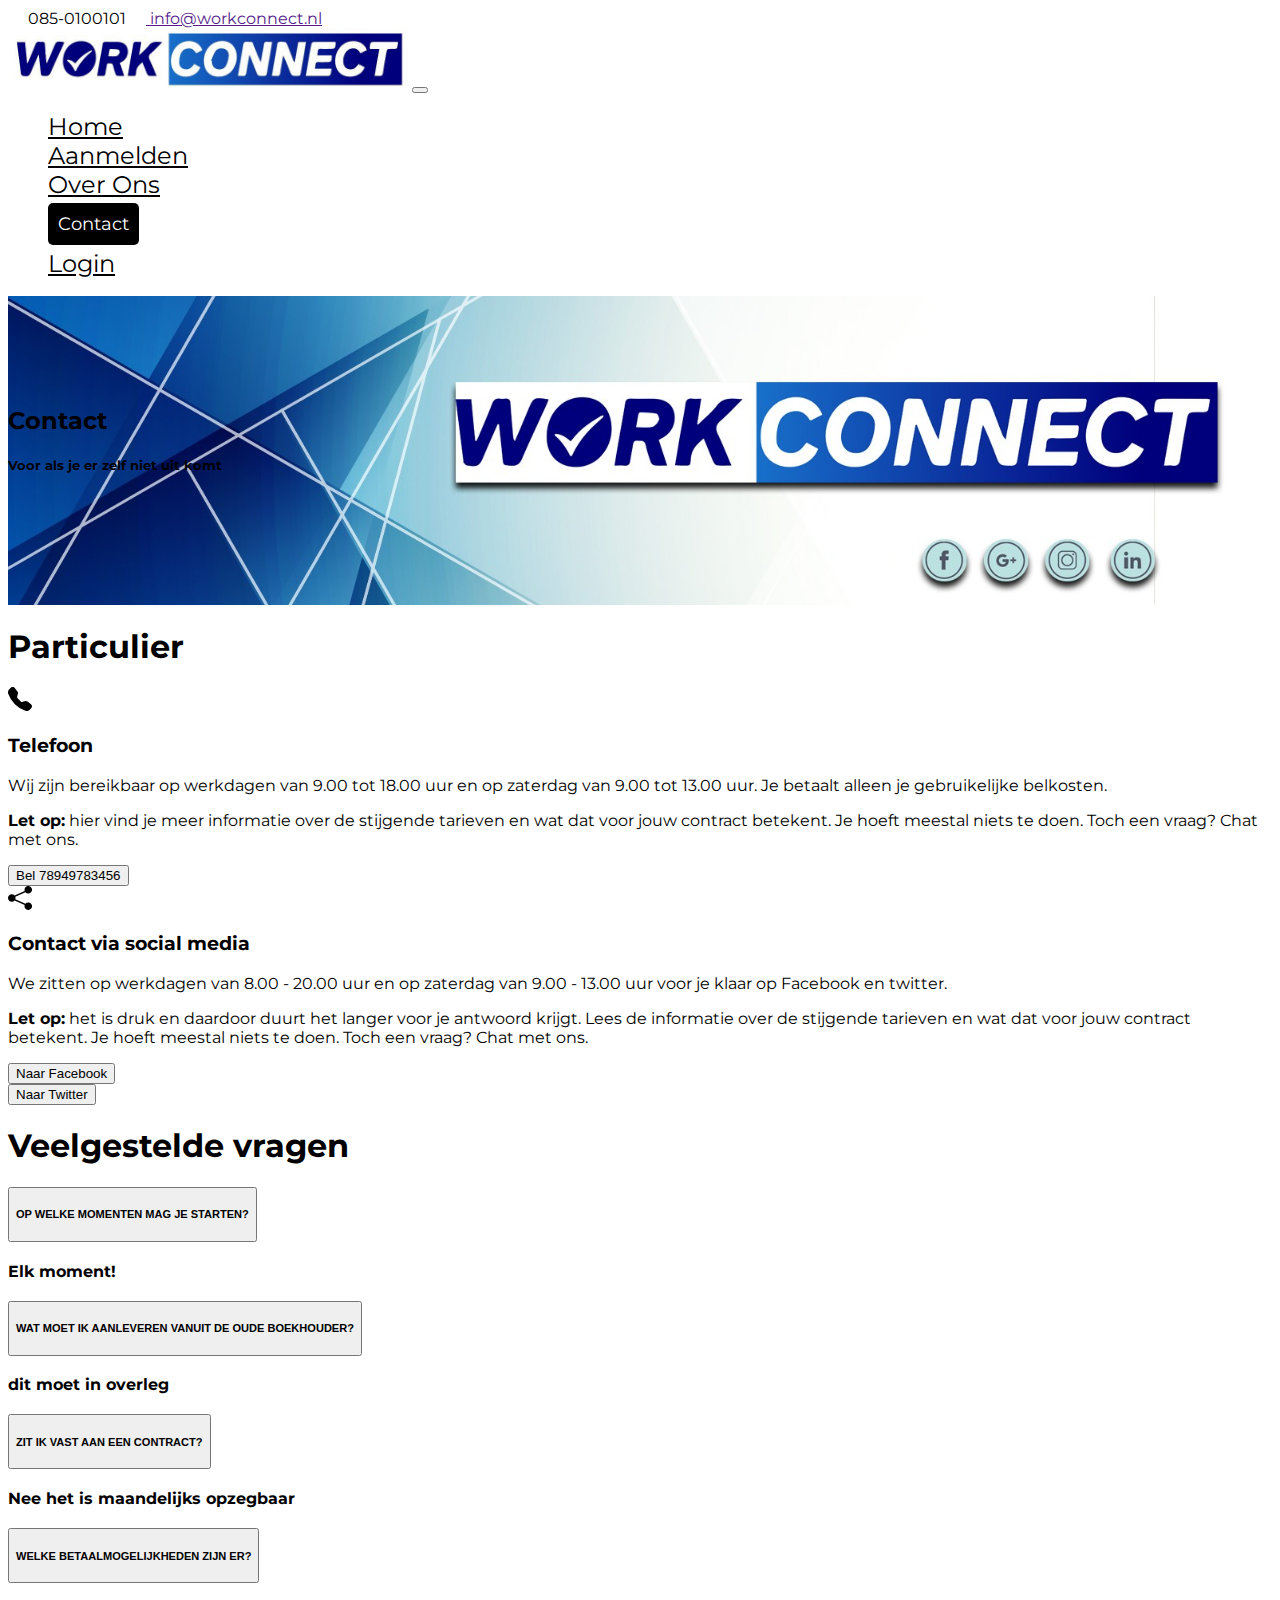
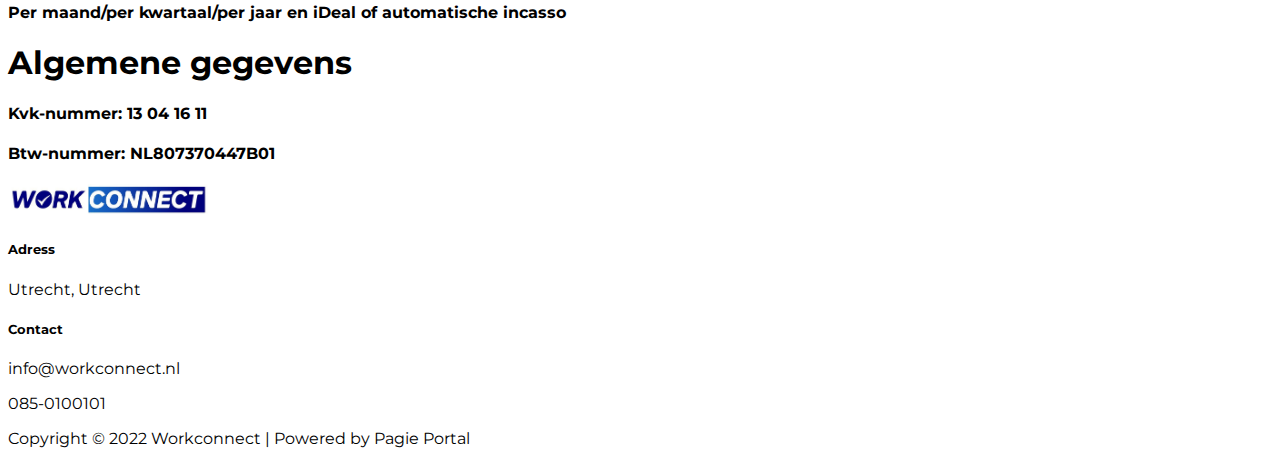
<file: contact.html>
<!DOCTYPE html>
<html lang="en">
  <head>
    <!-- Required meta tags -->
    <meta charset="utf-8" />
    <meta name="viewport" content="width=device-width, initial-scale=1" />

    <!-- Bootstrap CSS -->
    <link
      href="https://cdn.jsdelivr.net/npm/bootstrap@5.1.3/dist/css/bootstrap.min.css"
      rel="stylesheet"
      integrity="sha384-1BmE4kWBq78iYhFldvKuhfTAU6auU8tT94WrHftjDbrCEXSU1oBoqyl2QvZ6jIW3"
      crossorigin="anonymous"
    />
    <title>WERKCONNECT</title>
    <link rel="stylesheet" href="css/style.css" />
  </head>
  <body>
    <nav class="navbar navbar-light bg-primary navinfo">
      <div class="container-fluid justify-content-center justify-content-md-end">
        <span class="navbar-text text-white">
          <svg
            xmlns="http://www.w3.org/2000/svg"
            width="16"
            height="16"
            fill="white"
            class="bi bi-telephone"
            viewBox="0 0 16 16"
          >
            <path
              d="M3.654 1.328a.678.678 0 0 0-1.015-.063L1.605 2.3c-.483.484-.661 1.169-.45 1.77a17.568 17.568 0 0 0 4.168 6.608 17.569 17.569 0 0 0 6.608 4.168c.601.211 1.286.033 1.77-.45l1.034-1.034a.678.678 0 0 0-.063-1.015l-2.307-1.794a.678.678 0 0 0-.58-.122l-2.19.547a1.745 1.745 0 0 1-1.657-.459L5.482 8.062a1.745 1.745 0 0 1-.46-1.657l.548-2.19a.678.678 0 0 0-.122-.58L3.654 1.328zM1.884.511a1.745 1.745 0 0 1 2.612.163L6.29 2.98c.329.423.445.974.315 1.494l-.547 2.19a.678.678 0 0 0 .178.643l2.457 2.457a.678.678 0 0 0 .644.178l2.189-.547a1.745 1.745 0 0 1 1.494.315l2.306 1.794c.829.645.905 1.87.163 2.611l-1.034 1.034c-.74.74-1.846 1.065-2.877.702a18.634 18.634 0 0 1-7.01-4.42 18.634 18.634 0 0 1-4.42-7.009c-.362-1.03-.037-2.137.703-2.877L1.885.511z"
            />
          </svg>
          085-0100101
        </span>
        <span class="navbar-text text-white mx-4">
          <a href="" class="text-white text-decoration-none"> <svg
            xmlns="http://www.w3.org/2000/svg"
            width="16"
            height="16"
            fill="white"
            class="bi bi-envelope"
            viewBox="0 0 16 16"
          >
            <path
              d="M0 4a2 2 0 0 1 2-2h12a2 2 0 0 1 2 2v8a2 2 0 0 1-2 2H2a2 2 0 0 1-2-2V4Zm2-1a1 1 0 0 0-1 1v.217l7 4.2 7-4.2V4a1 1 0 0 0-1-1H2Zm13 2.383-4.708 2.825L15 11.105V5.383Zm-.034 6.876-5.64-3.471L8 9.583l-1.326-.795-5.64 3.47A1 1 0 0 0 2 13h12a1 1 0 0 0 .966-.741ZM1 11.105l4.708-2.897L1 5.383v5.722Z"
            />
          </svg> info@workconnect.nl</a>
        </span>
      </div>
    </nav>
    <nav class="navbar navbar-expand-lg  navbar-light bg-light">
      <div class="container">
        <a class="navbar-brand text-white" href="#"
          ><img src="images/werkconnect.jpeg" class="img-fluid" alt=""
        /></a>
        <button
          class="navbar-toggler"
          type="button"
          data-bs-toggle="collapse"
          data-bs-target="#navbarSupportedContent"
          aria-controls="navbarSupportedContent"
          aria-expanded="false"
          aria-label="Toggle navigation"
        >
          <span class="navbar-toggler-icon"></span>
        </button>
        <div class="collapse navbar-collapse" id="navbarSupportedContent">
          <ul class="navbar-nav ms-auto mb-2 mb-lg-0 me-5 text-center" id="navbarlist">
            <li class="nav-item">
              <a
                class="nav-link text-white"
                aria-current="page"
                href="index.html"
                >Home</a
              >
            </li>

            <li class="nav-item ms-3">
              <a
                class="nav-link text-white"
                aria-current="page"
                href="aanmelden.html"
                >Aanmelden</a
              >
            </li>
            <li class="nav-item ms-3">
              <a class="nav-link text-white" href="overons.html">Over Ons</a>
            </li>
            <li class="nav-item ms-3">
              <a class="nav-link text-white" href="contact.html">Contact</a>
            </li>
            <li class="nav-item ms-3">
              <a class="nav-link text-white" href="login.html">Login</a>
            </li>
          </ul>
        </div>
      </div>
    </nav>
    <div class="container-fluid">
      <div class="row contact">
        <div class="col-lg-4 bg-dark  text-white py-3 ps-5">
          <h2>Contact</h2>
          <h5>Voor als je er zelf niet uit komt</h5>
        </div>

      </div>
      <div class="row justify-content-center px-5 pb-5 my-5">
        <h1 class="py-5">Particulier</h1>
        <div class="col-md-6">
          <svg xmlns="http://www.w3.org/2000/svg" width="24" height="24" fill="currentColor" class="bi bi-telephone-fill" viewBox="0 0 16 16">
            <path fill-rule="evenodd" d="M1.885.511a1.745 1.745 0 0 1 2.61.163L6.29 2.98c.329.423.445.974.315 1.494l-.547 2.19a.678.678 0 0 0 .178.643l2.457 2.457a.678.678 0 0 0 .644.178l2.189-.547a1.745 1.745 0 0 1 1.494.315l2.306 1.794c.829.645.905 1.87.163 2.611l-1.034 1.034c-.74.74-1.846 1.065-2.877.702a18.634 18.634 0 0 1-7.01-4.42 18.634 18.634 0 0 1-4.42-7.009c-.362-1.03-.037-2.137.703-2.877L1.885.511z"/>
          </svg>
          <h3 class="py-2">Telefoon</h3>
          <p>Wij zijn bereikbaar op werkdagen van 9.00 tot 18.00 uur en op zaterdag van 9.00 tot 13.00 uur. Je betaalt alleen je gebruikelijke belkosten.</p>
          <p><strong>Let op:</strong> hier vind je meer informatie over de stijgende tarieven en wat dat voor jouw contract betekent. Je hoeft meestal niets te doen. Toch een vraag? Chat met ons. </p>
          <button type="button" class="btn btn-light border border-primary">Bel 78949783456</button>
        </div>
        <div class="col-md-6">
          <svg xmlns="http://www.w3.org/2000/svg" width="24" height="24" fill="currentColor" class="bi bi-share-fill" viewBox="0 0 16 16">
            <path d="M11 2.5a2.5 2.5 0 1 1 .603 1.628l-6.718 3.12a2.499 2.499 0 0 1 0 1.504l6.718 3.12a2.5 2.5 0 1 1-.488.876l-6.718-3.12a2.5 2.5 0 1 1 0-3.256l6.718-3.12A2.5 2.5 0 0 1 11 2.5z"/>
          </svg>
          <h3 class="py-2">Contact via social media</h3>
          <p>We zitten op werkdagen van 8.00 - 20.00 uur en op zaterdag van 9.00 - 13.00 uur voor je klaar op Facebook en twitter.</p>
          <p><strong>Let op:</strong> het is druk en daardoor duurt het langer voor je antwoord krijgt. Lees de informatie over de stijgende tarieven en wat dat voor jouw contract betekent. Je hoeft meestal niets te doen. Toch een vraag? Chat met ons.</p>
          <button type="button" class="btn btn-light border border-primary">Naar Facebook</button><br>
          <button type="button" class="btn btn-light border border-primary mt-4">Naar Twitter</button>
        </div>
      </div>
      <div class="row justify-content-center pb-5 mt-5">
        <h1 class="text-center py-5">Veelgestelde vragen</h1>
        <div class="col-md-9">
          <div class="accordion" id="accordionExample">
            <div class="accordion-item">
              <h2 class="accordion-header" id="headingOne">
                <button class="accordion-button" type="button" data-bs-toggle="collapse" data-bs-target="#collapseOne" aria-expanded="true" aria-controls="collapseOne">
                  <h5>OP WELKE MOMENTEN MAG JE STARTEN?</h5>
                </button>
              </h2>
              <div id="collapseOne" class="accordion-collapse collapse show" aria-labelledby="headingOne" data-bs-parent="#accordionExample">
                <div class="accordion-body">
                  <strong>Elk moment!</strong>
                </div>
              </div>
            </div>
            <div class="accordion-item">
              <h2 class="accordion-header" id="headingTwo">
                <button class="accordion-button collapsed" type="button" data-bs-toggle="collapse" data-bs-target="#collapseTwo" aria-expanded="false" aria-controls="collapseTwo">
                  <h5>WAT MOET IK AANLEVEREN VANUIT DE OUDE BOEKHOUDER?</h5>
                </button>
              </h2>
              <div id="collapseTwo" class="accordion-collapse collapse" aria-labelledby="headingTwo" data-bs-parent="#accordionExample">
                <div class="accordion-body">
                  <strong>dit moet in overleg</strong>
                </div>
              </div>
            </div>
            <div class="accordion-item">
              <h2 class="accordion-header" id="headingThree">
                <button class="accordion-button collapsed" type="button" data-bs-toggle="collapse" data-bs-target="#collapseThree" aria-expanded="false" aria-controls="collapseThree">
                  <h5>ZIT IK VAST AAN EEN CONTRACT?</h5>
                </button>
              </h2>
              <div id="collapseThree" class="accordion-collapse collapse" aria-labelledby="headingThree" data-bs-parent="#accordionExample">
                <div class="accordion-body">
                  <strong>Nee het is maandelijks opzegbaar</strong>
                </div>
              </div>
            </div>
            <div class="accordion-item">
              <h2 class="accordion-header" id="headingThree">
                <button class="accordion-button collapsed" type="button" data-bs-toggle="collapse" data-bs-target="#collapseFour" aria-expanded="false" aria-controls="collapseFour">
                  <h5>WELKE BETAALMOGELIJKHEDEN ZIJN ER?</h5>
                </button>
              </h2>
              <div id="collapseFour" class="accordion-collapse collapse" aria-labelledby="headingThree" data-bs-parent="#accordionExample">
                <div class="accordion-body">
                  <strong>Per maand/per kwartaal/per jaar en iDeal of automatische incasso</strong>
                </div>
              </div>
            </div>
          </div>
        </div>
      </div>
      <div class="row  p-5">
        <div class="col-4">
          <h1>Algemene gegevens</h1>
          <h4>Kvk-nummer: 13 04 16 11</h4>
          <h4>Btw-nummer: NL807370447B01</h4>
        </div>
      </div>
        <!-- <div class="row bg-dark p-5 text-white" style="opacity: .6;">
            <h2>Neem contact met ons op</h2>
            <p>Bereikbaar op werkdagen van 9:00 uur tot 17:00 uur</p>
        </div> -->
      <!-- <div class="row bg-primary justify-content-around py-5">
        <div class="col-lg-4 text-dark bg-white rounded">
          <h2 class="my-4 text-center">Contact Ons</h2>
          <div class="mb-4">
            <label for="examplename" class="form-label">Je naam</label>
            <input type="text" class="form-control" id="examplename" />
          </div>
          <div class="mb-4">
            <label for="exampleFormControlInput1" class="form-label"
              >Je e-mailadres</label
            >
            <input
              type="email"
              class="form-control"
              id="exampleFormControlInput1"
            />
          </div>
          <div class="mb-4">
            <label for="exampletopic" class="form-label">Onderwerp</label>
            <input type="text" class="form-control" id="exampletopic" />
          </div>
          <div class="mb-4">
            <label for="exampleFormControlTextarea1" class="form-label"
              >Je bericht (optioneel)</label
            >
            <textarea
              class="form-control"
              id="exampleFormControlTextarea1"
              rows="3"
            ></textarea>
          </div>
          <button type="button" class="btn btn-warning ">Verzenden</button>
        </div>
        <div class="col-lg-4 colpostion">
            <div class="row bg-white rounded">
                <div class="col pt-5">
                    <h2 class="pb-4 text-center">Contactgegevens</h2>
            <h4 class="mx-5 my-5">Freelance Fair BV <br>
                Reykjavikstraat 1 <br>
                NL-3543 KH Utrecht</h4>
                <p class="mx-5 my-5">KVK: 24433449 <br>
                    BTW: NL819347796B01</p>
                    <p class="mx-5 my-4">Telefoon: 085-0100101 <br>
                        (bereikbaar op werkdagen van 9:00 tot 17:00 uur)</p>
                </div>
            </div>
            <div class="row mt-4">
                <div class="col mt-4">
                    <p>
                        <svg xmlns="http://www.w3.org/2000/svg" width="50" height="50" fill="white" class="bi bi-whatsapp me-5" viewBox="0 0 16 16">
                            <path d="M13.601 2.326A7.854 7.854 0 0 0 7.994 0C3.627 0 .068 3.558.064 7.926c0 1.399.366 2.76 1.057 3.965L0 16l4.204-1.102a7.933 7.933 0 0 0 3.79.965h.004c4.368 0 7.926-3.558 7.93-7.93A7.898 7.898 0 0 0 13.6 2.326zM7.994 14.521a6.573 6.573 0 0 1-3.356-.92l-.24-.144-2.494.654.666-2.433-.156-.251a6.56 6.56 0 0 1-1.007-3.505c0-3.626 2.957-6.584 6.591-6.584a6.56 6.56 0 0 1 4.66 1.931 6.557 6.557 0 0 1 1.928 4.66c-.004 3.639-2.961 6.592-6.592 6.592zm3.615-4.934c-.197-.099-1.17-.578-1.353-.646-.182-.065-.315-.099-.445.099-.133.197-.513.646-.627.775-.114.133-.232.148-.43.05-.197-.1-.836-.308-1.592-.985-.59-.525-.985-1.175-1.103-1.372-.114-.198-.011-.304.088-.403.087-.088.197-.232.296-.346.1-.114.133-.198.198-.33.065-.134.034-.248-.015-.347-.05-.099-.445-1.076-.612-1.47-.16-.389-.323-.335-.445-.34-.114-.007-.247-.007-.38-.007a.729.729 0 0 0-.529.247c-.182.198-.691.677-.691 1.654 0 .977.71 1.916.81 2.049.098.133 1.394 2.132 3.383 2.992.47.205.84.326 1.129.418.475.152.904.129 1.246.08.38-.058 1.171-.48 1.338-.943.164-.464.164-.86.114-.943-.049-.084-.182-.133-.38-.232z"/>
                          </svg>
                          <svg xmlns="http://www.w3.org/2000/svg" width="50" height="50" fill="white" class="bi bi-messenger" viewBox="0 0 16 16">
                            <path d="M0 7.76C0 3.301 3.493 0 8 0s8 3.301 8 7.76-3.493 7.76-8 7.76c-.81 0-1.586-.107-2.316-.307a.639.639 0 0 0-.427.03l-1.588.702a.64.64 0 0 1-.898-.566l-.044-1.423a.639.639 0 0 0-.215-.456C.956 12.108 0 10.092 0 7.76zm5.546-1.459-2.35 3.728c-.225.358.214.761.551.506l2.525-1.916a.48.48 0 0 1 .578-.002l1.869 1.402a1.2 1.2 0 0 0 1.735-.32l2.35-3.728c.226-.358-.214-.761-.551-.506L9.728 7.381a.48.48 0 0 1-.578.002L7.281 5.98a1.2 1.2 0 0 0-1.735.32z"/>
                          </svg>
                    </p>
                </div>
            </div>
        </div>
      </div> -->
      <div class="row bg-dark justify-content-center text-white py-4">
        <div class="col-md-3">
          <img src="images/werkconnect.jpeg" class="img-fluid" width="200" alt="">
          <!-- <h2>Workconnect</h2> -->
        </div>
        <div class="col-md-3  text-white">
          <h5>Adress</h5>
          <p class="">Utrecht, Utrecht</p>
        </div>
        <div class="col-md-3">
          <h5>Contact</h5>
          <p>info@workconnect.nl</p>
          <p>085-0100101</p>
        </div>
      </div>
      <div class="row pt-3 fw-bold text-center">
        <p>Copyright © 2022 Workconnect | Powered by Pagie Portal</p>
      </div>
    </div>
    <!-- Option: Bootstrap Bundle with Popper -->
    <script
      src="https://cdn.jsdelivr.net/npm/bootstrap@5.1.3/dist/js/bootstrap.bundle.min.js"
      integrity="sha384-ka7Sk0Gln4gmtz2MlQnikT1wXgYsOg+OMhuP+IlRH9sENBO0LRn5q+8nbTov4+1p"
      crossorigin="anonymous"
    ></script>
    <script src="js/main.js"></script>
  </body>
</html>
</file>
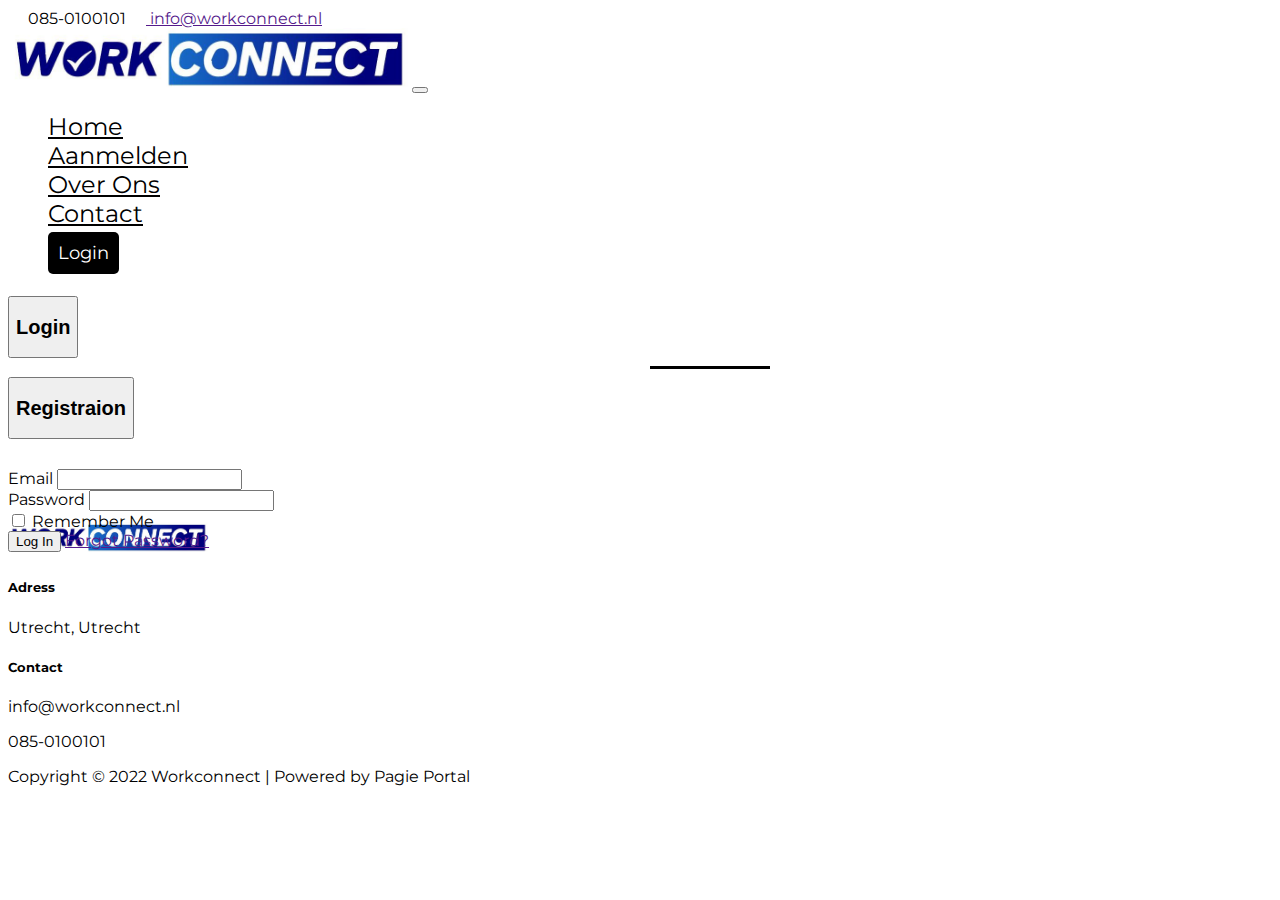
<file: login.html>
<!DOCTYPE html>
<html lang="en">
  <head>
    <!-- Required meta tags -->
    <meta charset="utf-8" />
    <meta name="viewport" content="width=device-width, initial-scale=1" />

    <!-- Bootstrap CSS -->
    <link
      href="https://cdn.jsdelivr.net/npm/bootstrap@5.1.3/dist/css/bootstrap.min.css"
      rel="stylesheet"
      integrity="sha384-1BmE4kWBq78iYhFldvKuhfTAU6auU8tT94WrHftjDbrCEXSU1oBoqyl2QvZ6jIW3"
      crossorigin="anonymous"
    />
    <link rel="stylesheet" href="css/style.css" />
  </head>
  <body>
    <nav class="navbar navbar-light bg-primary navinfo">
      <div class="container-fluid justify-content-center justify-content-md-end">
        <span class="navbar-text text-white">
          <svg
            xmlns="http://www.w3.org/2000/svg"
            width="16"
            height="16"
            fill="white"
            class="bi bi-telephone"
            viewBox="0 0 16 16"
          >
            <path
              d="M3.654 1.328a.678.678 0 0 0-1.015-.063L1.605 2.3c-.483.484-.661 1.169-.45 1.77a17.568 17.568 0 0 0 4.168 6.608 17.569 17.569 0 0 0 6.608 4.168c.601.211 1.286.033 1.77-.45l1.034-1.034a.678.678 0 0 0-.063-1.015l-2.307-1.794a.678.678 0 0 0-.58-.122l-2.19.547a1.745 1.745 0 0 1-1.657-.459L5.482 8.062a1.745 1.745 0 0 1-.46-1.657l.548-2.19a.678.678 0 0 0-.122-.58L3.654 1.328zM1.884.511a1.745 1.745 0 0 1 2.612.163L6.29 2.98c.329.423.445.974.315 1.494l-.547 2.19a.678.678 0 0 0 .178.643l2.457 2.457a.678.678 0 0 0 .644.178l2.189-.547a1.745 1.745 0 0 1 1.494.315l2.306 1.794c.829.645.905 1.87.163 2.611l-1.034 1.034c-.74.74-1.846 1.065-2.877.702a18.634 18.634 0 0 1-7.01-4.42 18.634 18.634 0 0 1-4.42-7.009c-.362-1.03-.037-2.137.703-2.877L1.885.511z"
            />
          </svg>
          085-0100101
        </span>
        <span class="navbar-text text-white mx-4">
          <a href="" class="text-white text-decoration-none"> <svg
            xmlns="http://www.w3.org/2000/svg"
            width="16"
            height="16"
            fill="white"
            class="bi bi-envelope"
            viewBox="0 0 16 16"
          >
            <path
              d="M0 4a2 2 0 0 1 2-2h12a2 2 0 0 1 2 2v8a2 2 0 0 1-2 2H2a2 2 0 0 1-2-2V4Zm2-1a1 1 0 0 0-1 1v.217l7 4.2 7-4.2V4a1 1 0 0 0-1-1H2Zm13 2.383-4.708 2.825L15 11.105V5.383Zm-.034 6.876-5.64-3.471L8 9.583l-1.326-.795-5.64 3.47A1 1 0 0 0 2 13h12a1 1 0 0 0 .966-.741ZM1 11.105l4.708-2.897L1 5.383v5.722Z"
            />
          </svg> info@workconnect.nl</a>
        </span>
      </div>
    </nav>
    <nav class="navbar navbar-expand-lg  navbar-light bg-light">
      <div class="container">
        <a class="navbar-brand text-white" href="#"
          ><img src="images/werkconnect.jpeg" class="img-fluid" alt=""
        /></a>
        <button
          class="navbar-toggler"
          type="button"
          data-bs-toggle="collapse"
          data-bs-target="#navbarSupportedContent"
          aria-controls="navbarSupportedContent"
          aria-expanded="false"
          aria-label="Toggle navigation"
        >
          <span class="navbar-toggler-icon"></span>
        </button>
        <div class="collapse navbar-collapse" id="navbarSupportedContent">
          <ul class="navbar-nav ms-auto mb-2 mb-lg-0 me-5 text-center" id="navbarlist">
            <li class="nav-item">
              <a
                class="nav-link text-white"
                aria-current="page"
                href="index.html"
                >Home</a
              >
            </li>

            <li class="nav-item ms-3">
              <a
                class="nav-link text-white"
                aria-current="page"
                href="aanmelden.html"
                >Aanmelden</a
              >
            </li>
            <li class="nav-item ms-3">
              <a class="nav-link text-white" href="overons.html">Over Ons</a>
            </li>
            <li class="nav-item ms-3">
              <a class="nav-link text-white" href="contact.html">Contact</a>
            </li>
            <li class="nav-item ms-3">
              <a class="nav-link text-white" href="login.html">Login</a>
            </li>
          </ul>
        </div>
      </div>
    </nav>
    <div class="container-fluid">
        <div class="acount-page"  >
            <div class="container" >
                <div class="row justify-content-center pt-2">
                    <div class="col-md-6">
                      <div class="row text-center">
                        <div class="col-md-6">
                          <button class="btn" onclick="login()" onclick="defaultform()"><h2>Login</h2></button>
                          <hr id="indecator">
                        </div>
                        <div class="col-md-6">
                          <button class="btn" onclick="reg()"><h2>Registraion</h2></button>
                        </div>
                      </div>   
                    </div>
                </div>
                <div class="form-container">
                  <div class="row justify-content-center pb-5" id="loginform">
                    <div class="col-md-6 pb-3">
                      <form>
                        <div class="mb-3">
                            <label for="email" class="form-label">Email</label>
                            <input type="email" class="form-control" name="email" id="email">
                          </div>
                          <div class="mb-3">
                            <label for="password" class="form-label">Password</label>
                            <input type="text" class="form-control" id="password">
                          </div>
                          <div class="mb-3 form-check">
                            <input type="checkbox" class="form-check-input" id="exampleCheck1">
                            <label class="form-check-label" for="exampleCheck1">Remember Me</label>
                          </div>
                        <div class="">
                            <button type="submit" name="submit" class="btn btn-success my-1">Log In</button>
                            <a href="" class="text-decoration-none">Forgot Password?</a>
                        </div>
                    </form>
                    </div>
                </div>
  
                <div class="row justify-content-center pb-5" id="regform" style="display: none;">
                  <div class="col-md-6">
                    <form>
                      <div class="mb-3">
                        <label for="contactName" class="form-label">Bedrijfsnaam</label>
                        <input type="text" class="form-control" id="contactName">
                      </div>
                <div class="mb-3">
                      <label for="contactPerson" class="form-label">Contant Persoon</label>
                      <input type="text" class="form-control" id="contactPerson">
                    </div>
                    
                    <div class="mb-3">
                        <label for="phonenumber" class="form-label">Telefoon</label>
                        <input type="number" class="form-control" name="telephone" id="phonenumber">
                      </div>
                      <div class="mb-3">
                        <label for="email" class="form-label">Mail</label>
                        <input type="text" class="form-control" name="email" id="email">
                      </div>
                      <div class="mb-3">
                        <label for="contactCity" class="form-label">Stad</label>
                        <input type="text" class="form-control" id="contactCity">
                      </div>
                      <div class="mb-3">
                        <label for="contactaddress" class="form-label">Straat</label>
                        <input type="text" class="form-control" id="contactaddress">
                      </div>
                      <div class="mb-3">
                        <label for="postcode" class="form-label">Postcode</label>
                        <input type="text" class="form-control" id="postcode">
                      </div>
                      <div class="mb-3">
                        <label for="website" class="form-label">Website</label>
                        <input type="url" class="form-control" name="website" id="website">
                      </div>
                      <div class="mb-3">
                        <label for="kvk" class="form-label">KVK</label>
                        <input type="text" class="form-control" name="kvk" id="kvk">
                      </div>
                    <div class="text-center">
                        <button type="submit" name="submit" class="btn btn-warning my-1">Aanmelden</button>
                    </div>
                  </form>
                  </div>
              </div>
                </div>
            </div>
        </div>
        <!-- <div class="row main">
            <div class="col card">
                <div class="card-body">
                    <div class="card-body-top">
                        <button id="login" class="btn" name="login" onclick="login()">login</button>
                        <button id="register" class="btn" name="register" onclick="register()">register</button>
                        <div id="pointer-btn"></div>
                    </div>
                    <div class="card-body-login text-left">
                        <form id="login-form">
                            <div class="mb-3">
                                <label for="email" class="form-label">Email</label>
                                <input type="email" class="form-control" name="email" id="email">
                              </div>
                              <div class="mb-3">
                                <label for="password" class="form-label">Password</label>
                                <input type="text" class="form-control" id="password">
                              </div>
                              <div class="mb-3 form-check">
                                <input type="checkbox" class="form-check-input" id="exampleCheck1">
                                <label class="form-check-label" for="exampleCheck1">Remember Me</label>
                              </div>
                            <div class="">
                                <button type="submit" name="submit" class="btn btn-success my-1">Log In</button>
                                <a href="" class="text-decoration-none">Forgot Password?</a>
                            </div>
                        </form>
                        <form id="register-form">
                            <input class="input-form" type="name" placeholder="Enter your full name" required><br><br>
                            <input class="input-form" type="email" placeholder="Enter your email" required><br><br>
                            <input class="input-form" type="password" placeholder="Enter your password" required><br><br>
                            <input class="submit-form" type="submit" value="Register">
                        </form>
                    </div>
                </div>
            </div>
        </div> -->
        <div class="row bg-dark justify-content-center text-white py-4">
          <div class="col-md-3">
            <img src="images/werkconnect.jpeg" class="img-fluid" width="200" alt="">
            <!-- <h2>Workconnect</h2> -->
          </div>
          <div class="col-md-3  text-white">
            <h5>Adress</h5>
            <p class="">Utrecht, Utrecht</p>
          </div>
          <div class="col-md-3">
            <h5>Contact</h5>
            <p>info@workconnect.nl</p>
            <p>085-0100101</p>
          </div>
        </div>
      <div class="row pt-3 fw-bold text-center">
        <p>Copyright © 2022 Workconnect | Powered by Pagie Portal</p>
      </div>
    </div>
    <!-- Bootstrap Bundle with Popper -->
    <script
      src="https://cdn.jsdelivr.net/npm/bootstrap@5.1.3/dist/js/bootstrap.bundle.min.js"
      integrity="sha384-ka7Sk0Gln4gmtz2MlQnikT1wXgYsOg+OMhuP+IlRH9sENBO0LRn5q+8nbTov4+1p"
      crossorigin="anonymous"
    ></script>
    <script>
      var loginForm = document.getElementById("loginform");
      var regForm = document.getElementById("regform");
      var Indecator = document.getElementById("indecator");

      function defaultform() {
        regForm.style.display = "none";
        loginForm.style.display = "";
      }

      function reg() {
        loginForm.style.display = "none";
        regForm.style.display = "";
        Indecator.style.transform = "translateX(350px)";
      }

      function login() {
        regForm.style.display = "none";
        loginForm.style.display = "";
        Indecator.style.transform = "translateX(70px)";
      }
      
    </script>
    <script src="js/main.js"></script>
  </body>
</html>
</file>
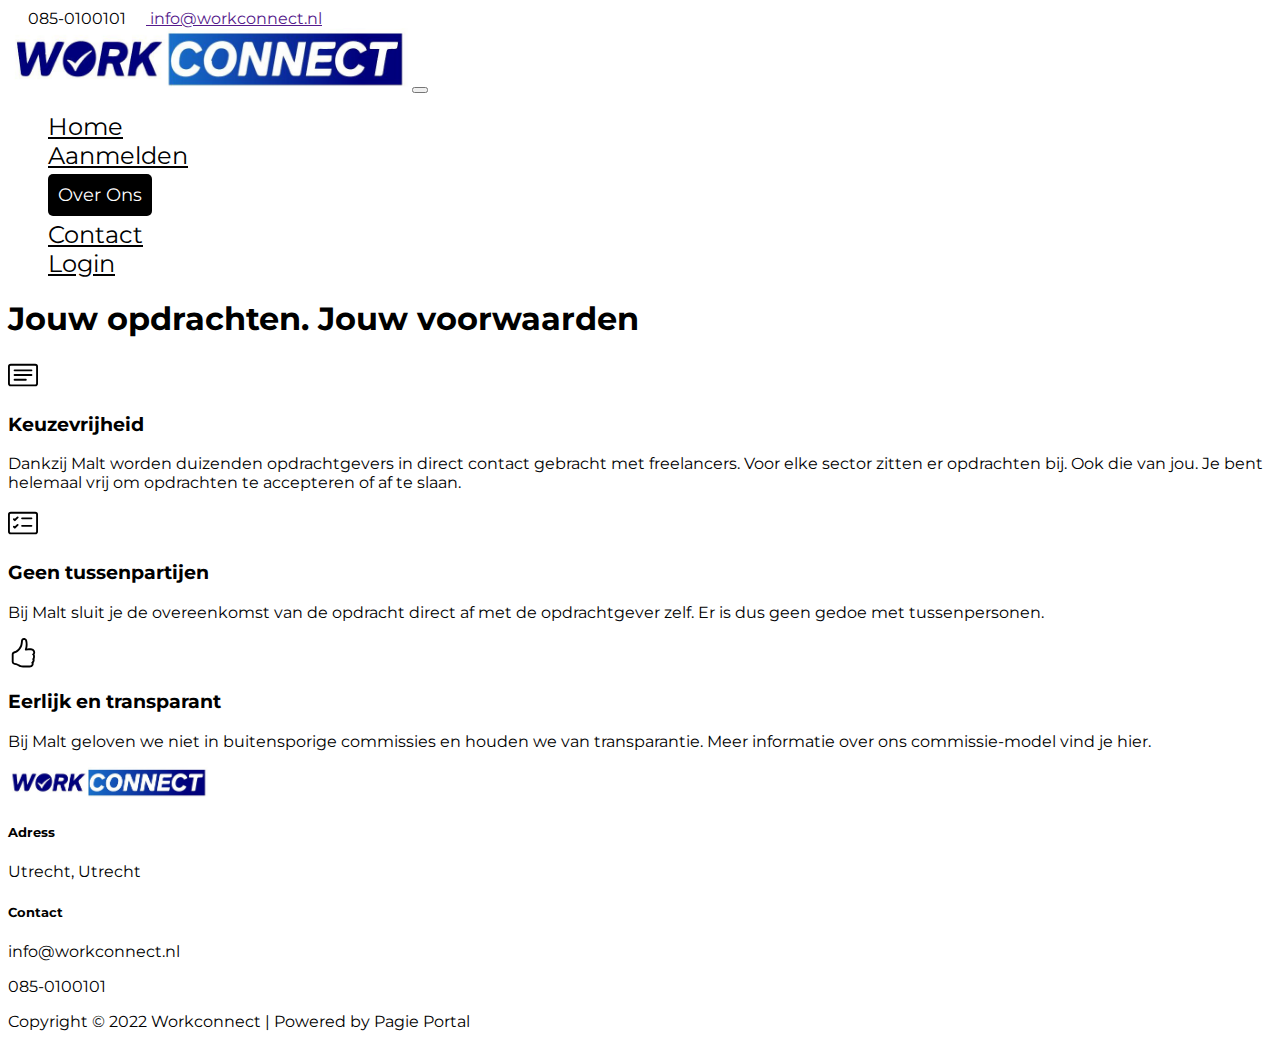
<file: overons.html>
<!DOCTYPE html>
<html lang="en">
  <head>
    <!-- Required meta tags -->
    <meta charset="utf-8" />
    <meta name="viewport" content="width=device-width, initial-scale=1" />

    <!-- Bootstrap CSS -->
    <link
      href="https://cdn.jsdelivr.net/npm/bootstrap@5.1.3/dist/css/bootstrap.min.css"
      rel="stylesheet"
      integrity="sha384-1BmE4kWBq78iYhFldvKuhfTAU6auU8tT94WrHftjDbrCEXSU1oBoqyl2QvZ6jIW3"
      crossorigin="anonymous"
    />
    <title>WERKCONNECT</title>
    <link rel="stylesheet" href="css/style.css" />
  </head>
  <body>
    <nav class="navbar navbar-light bg-primary navinfo">
      <div class="container-fluid justify-content-center justify-content-md-end">
        <span class="navbar-text text-white">
          <svg
            xmlns="http://www.w3.org/2000/svg"
            width="16"
            height="16"
            fill="white"
            class="bi bi-telephone"
            viewBox="0 0 16 16"
          >
            <path
              d="M3.654 1.328a.678.678 0 0 0-1.015-.063L1.605 2.3c-.483.484-.661 1.169-.45 1.77a17.568 17.568 0 0 0 4.168 6.608 17.569 17.569 0 0 0 6.608 4.168c.601.211 1.286.033 1.77-.45l1.034-1.034a.678.678 0 0 0-.063-1.015l-2.307-1.794a.678.678 0 0 0-.58-.122l-2.19.547a1.745 1.745 0 0 1-1.657-.459L5.482 8.062a1.745 1.745 0 0 1-.46-1.657l.548-2.19a.678.678 0 0 0-.122-.58L3.654 1.328zM1.884.511a1.745 1.745 0 0 1 2.612.163L6.29 2.98c.329.423.445.974.315 1.494l-.547 2.19a.678.678 0 0 0 .178.643l2.457 2.457a.678.678 0 0 0 .644.178l2.189-.547a1.745 1.745 0 0 1 1.494.315l2.306 1.794c.829.645.905 1.87.163 2.611l-1.034 1.034c-.74.74-1.846 1.065-2.877.702a18.634 18.634 0 0 1-7.01-4.42 18.634 18.634 0 0 1-4.42-7.009c-.362-1.03-.037-2.137.703-2.877L1.885.511z"
            />
          </svg>
          085-0100101
        </span>
        <span class="navbar-text text-white mx-4">
          <a href="" class="text-white text-decoration-none"> <svg
            xmlns="http://www.w3.org/2000/svg"
            width="16"
            height="16"
            fill="white"
            class="bi bi-envelope"
            viewBox="0 0 16 16"
          >
            <path
              d="M0 4a2 2 0 0 1 2-2h12a2 2 0 0 1 2 2v8a2 2 0 0 1-2 2H2a2 2 0 0 1-2-2V4Zm2-1a1 1 0 0 0-1 1v.217l7 4.2 7-4.2V4a1 1 0 0 0-1-1H2Zm13 2.383-4.708 2.825L15 11.105V5.383Zm-.034 6.876-5.64-3.471L8 9.583l-1.326-.795-5.64 3.47A1 1 0 0 0 2 13h12a1 1 0 0 0 .966-.741ZM1 11.105l4.708-2.897L1 5.383v5.722Z"
            />
          </svg> info@workconnect.nl</a>
        </span>
      </div>
    </nav>
    <nav class="navbar navbar-expand-lg  navbar-light bg-light">
      <div class="container">
        <a class="navbar-brand text-white" href="#"
          ><img src="images/werkconnect.jpeg" class="img-fluid" alt=""
        /></a>
        <button
          class="navbar-toggler"
          type="button"
          data-bs-toggle="collapse"
          data-bs-target="#navbarSupportedContent"
          aria-controls="navbarSupportedContent"
          aria-expanded="false"
          aria-label="Toggle navigation"
        >
          <span class="navbar-toggler-icon"></span>
        </button>
        <div class="collapse navbar-collapse" id="navbarSupportedContent">
          <ul class="navbar-nav ms-auto mb-2 mb-lg-0 me-5 text-center" id="navbarlist">
            <li class="nav-item">
              <a
                class="nav-link text-white"
                aria-current="page"
                href="index.html"
                >Home</a
              >
            </li>

            <li class="nav-item ms-3">
              <a
                class="nav-link text-white"
                aria-current="page"
                href="aanmelden.html"
                >Aanmelden</a
              >
            </li>
            <li class="nav-item ms-3">
              <a class="nav-link text-white" href="overons.html">Over Ons</a>
            </li>
            <li class="nav-item ms-3">
              <a class="nav-link text-white" href="contact.html">Contact</a>
            </li>
            <li class="nav-item ms-3">
              <a class="nav-link text-white" href="login.html">Login</a>
            </li>
          </ul>
        </div>
      </div>
    </nav>
    <div class="container-fluid">

      <div class="row p-5 bg-light justify-content-around">
        <h1 class="text-center pb-5">Jouw opdrachten. Jouw voorwaarden</h1>
        <div class="col-md-4 py-3">
            <div class="row">
                <div class="col-1">
                    <svg xmlns="http://www.w3.org/2000/svg" width="30" height="30" fill="currentColor" class="bi bi-card-text" viewBox="0 0 16 16">
                        <path d="M14.5 3a.5.5 0 0 1 .5.5v9a.5.5 0 0 1-.5.5h-13a.5.5 0 0 1-.5-.5v-9a.5.5 0 0 1 .5-.5h13zm-13-1A1.5 1.5 0 0 0 0 3.5v9A1.5 1.5 0 0 0 1.5 14h13a1.5 1.5 0 0 0 1.5-1.5v-9A1.5 1.5 0 0 0 14.5 2h-13z"/>
                        <path d="M3 5.5a.5.5 0 0 1 .5-.5h9a.5.5 0 0 1 0 1h-9a.5.5 0 0 1-.5-.5zM3 8a.5.5 0 0 1 .5-.5h9a.5.5 0 0 1 0 1h-9A.5.5 0 0 1 3 8zm0 2.5a.5.5 0 0 1 .5-.5h6a.5.5 0 0 1 0 1h-6a.5.5 0 0 1-.5-.5z"/>
                      </svg>
                </div>
                <div class="col-11">
                    <h3>Keuzevrijheid</h3>
              <p>Dankzij Malt worden duizenden opdrachtgevers in direct contact gebracht met freelancers. Voor elke sector zitten er opdrachten bij. Ook die van jou. Je bent helemaal vrij om opdrachten te accepteren of af te slaan.</p>
                </div>
            </div>
              
          </div>
          <div class="col-md-4 py-3">
            <div class="row">
                <div class="col-1">
                    <svg xmlns="http://www.w3.org/2000/svg" width="30" height="30" fill="currentColor" class="bi bi-card-checklist" viewBox="0 0 16 16">
                        <path d="M14.5 3a.5.5 0 0 1 .5.5v9a.5.5 0 0 1-.5.5h-13a.5.5 0 0 1-.5-.5v-9a.5.5 0 0 1 .5-.5h13zm-13-1A1.5 1.5 0 0 0 0 3.5v9A1.5 1.5 0 0 0 1.5 14h13a1.5 1.5 0 0 0 1.5-1.5v-9A1.5 1.5 0 0 0 14.5 2h-13z"/>
                        <path d="M7 5.5a.5.5 0 0 1 .5-.5h5a.5.5 0 0 1 0 1h-5a.5.5 0 0 1-.5-.5zm-1.496-.854a.5.5 0 0 1 0 .708l-1.5 1.5a.5.5 0 0 1-.708 0l-.5-.5a.5.5 0 1 1 .708-.708l.146.147 1.146-1.147a.5.5 0 0 1 .708 0zM7 9.5a.5.5 0 0 1 .5-.5h5a.5.5 0 0 1 0 1h-5a.5.5 0 0 1-.5-.5zm-1.496-.854a.5.5 0 0 1 0 .708l-1.5 1.5a.5.5 0 0 1-.708 0l-.5-.5a.5.5 0 0 1 .708-.708l.146.147 1.146-1.147a.5.5 0 0 1 .708 0z"/>
                      </svg>
                </div>
                <div class="col-11">
                    <h3>Geen tussenpartijen</h3>
            <p>Bij Malt sluit je de overeenkomst van de opdracht direct af met de opdrachtgever zelf. Er is dus geen gedoe met tussenpersonen.</p>
                </div>
            </div>
              
          </div>
          <div class="col-md-4 py-3">
            <div class="row">
                <div class="col-1">
                    <svg xmlns="http://www.w3.org/2000/svg" width="30" height="30" fill="currentColor" class="bi bi-hand-thumbs-up" viewBox="0 0 16 16">
                        <path d="M8.864.046C7.908-.193 7.02.53 6.956 1.466c-.072 1.051-.23 2.016-.428 2.59-.125.36-.479 1.013-1.04 1.639-.557.623-1.282 1.178-2.131 1.41C2.685 7.288 2 7.87 2 8.72v4.001c0 .845.682 1.464 1.448 1.545 1.07.114 1.564.415 2.068.723l.048.03c.272.165.578.348.97.484.397.136.861.217 1.466.217h3.5c.937 0 1.599-.477 1.934-1.064a1.86 1.86 0 0 0 .254-.912c0-.152-.023-.312-.077-.464.201-.263.38-.578.488-.901.11-.33.172-.762.004-1.149.069-.13.12-.269.159-.403.077-.27.113-.568.113-.857 0-.288-.036-.585-.113-.856a2.144 2.144 0 0 0-.138-.362 1.9 1.9 0 0 0 .234-1.734c-.206-.592-.682-1.1-1.2-1.272-.847-.282-1.803-.276-2.516-.211a9.84 9.84 0 0 0-.443.05 9.365 9.365 0 0 0-.062-4.509A1.38 1.38 0 0 0 9.125.111L8.864.046zM11.5 14.721H8c-.51 0-.863-.069-1.14-.164-.281-.097-.506-.228-.776-.393l-.04-.024c-.555-.339-1.198-.731-2.49-.868-.333-.036-.554-.29-.554-.55V8.72c0-.254.226-.543.62-.65 1.095-.3 1.977-.996 2.614-1.708.635-.71 1.064-1.475 1.238-1.978.243-.7.407-1.768.482-2.85.025-.362.36-.594.667-.518l.262.066c.16.04.258.143.288.255a8.34 8.34 0 0 1-.145 4.725.5.5 0 0 0 .595.644l.003-.001.014-.003.058-.014a8.908 8.908 0 0 1 1.036-.157c.663-.06 1.457-.054 2.11.164.175.058.45.3.57.65.107.308.087.67-.266 1.022l-.353.353.353.354c.043.043.105.141.154.315.048.167.075.37.075.581 0 .212-.027.414-.075.582-.05.174-.111.272-.154.315l-.353.353.353.354c.047.047.109.177.005.488a2.224 2.224 0 0 1-.505.805l-.353.353.353.354c.006.005.041.05.041.17a.866.866 0 0 1-.121.416c-.165.288-.503.56-1.066.56z"/>
                      </svg>
                </div>
                <div class="col-11">
                    <h3>Eerlijk en transparant</h3>
            <p>Bij Malt geloven we niet in buitensporige commissies en houden we van transparantie. Meer informatie over ons commissie-model vind je hier.</p>
                </div>
            </div>
              
          </div>
        <div class="col-md-3">
            
        </div>
      </div>
      <div class="row bg-dark justify-content-center text-white py-4">
        <div class="col-md-3">
          <img src="images/werkconnect.jpeg" class="img-fluid" width="200" alt="">
          <!-- <h2>Workconnect</h2> -->
        </div>
        <div class="col-md-3  text-white">
          <h5>Adress</h5>
          <p class="">Utrecht, Utrecht</p>
        </div>
        <div class="col-md-3">
          <h5>Contact</h5>
          <p>info@workconnect.nl</p>
          <p>085-0100101</p>
        </div>
      </div>
      <div class="row pt-3 fw-bold text-center">
        <p>Copyright © 2022 Workconnect | Powered by Pagie Portal</p>
      </div>
    </div>
    <!-- Option: Bootstrap Bundle with Popper -->
    <script
      src="https://cdn.jsdelivr.net/npm/bootstrap@5.1.3/dist/js/bootstrap.bundle.min.js"
      integrity="sha384-ka7Sk0Gln4gmtz2MlQnikT1wXgYsOg+OMhuP+IlRH9sENBO0LRn5q+8nbTov4+1p"
      crossorigin="anonymous"
    ></script>
    <script src="js/main.js"></script>
  </body>
</html>
</file>
<file: css/style.css>
@import url('https://fonts.googleapis.com/css2?family=Montserrat:ital,wght@1,400;1,600&display=swap');
body{
    font-family: 'Montserrat', sans-serif;
}
.header{
    background: url(../images/bg.jpeg);
    background-repeat: no-repeat;
    background-size: cover;
    /* height: 100vh; */
    position: relative;
    font-size: 22px;
    color: white;
}
.typed-cursor {
    display: none;
}
.overlay{
    width: 100%;
    height: 100%;
    background-color: rgba(0,0,0,0.5);
}
.email-sec{
    border-radius: 40px;
    position: relative; 
    opacity: .8;
}
.navbar-light .navbar-nav .nav-link {
    color: rgba(0,0,0,0.1);
}
.navbar-brand img{
    width: 400px;
}
.font{
    font-size: 100px;
    padding-top: 150px;
}
.btn-contact{
    color: white;
    font-size: 22px;
    font-weight: 600;
    border: 1px solid white;
}
.btn:hover{
    color: white;
}
.navbar-nav .nav-link {
    color: black !important;
    font-weight: 400;
    font-size: 24px;
}
/* .service-card{
    transform: rotate(6deg);
} */
.navbar-nav {
    /* padding-top: 10px; */
    list-style: none;
    color: white;
    font-size: 18px;
}
.navbar-nav a.active {
  color: white !important;
  background-color: black;
  border-radius: 5px;
  line-height: 50px;
  padding: 10px;
  font-size: 18px;
  list-style: none;
  text-decoration: none;
} 
.list{
    padding: 50px 0 50px 100px;
    list-style: none;
    color: white;
    font-weight: bold;
    font-size: 26px;
}
.p-size{
    font-size: 22px;
}

.prow>* {
    padding-right: calc(var(--bs-gutter-x) * 0);
    padding-left: calc(var(--bs-gutter-x) * 0);
}

.carousel-control-next-icon, .carousel-control-prev-icon {
    background-color: blue;
    border-radius: 10px;
    opacity: 0.4;
}

---


.container {
    position: relative;
    width: 50%;
  }
  
  .image {
    display: block;
    width: 100%;
    height: auto;
  }
  
  .overlay-img {
    position: relative;
    bottom: 100%;
    left: 0;
    right: 0;
    background-color: #008CBA;
    overflow: hidden;
    width: 100%;
    height: 0;
    transition: .5s ease;
  }

.container:hover .overlay-img {
  height: 100%;
}

.text {
  white-space: nowrap; 
  color: white;
  font-size: 20px;
  position: absolute;
  overflow: hidden;
  top: 50%;
  left: 50%;
  transform: translate(-50%, -50%);
  -ms-transform: translate(-50%, -50%);
}

.active {
    background-color: #717171;
  }
  
  /* Fading animation */
  .fade {
    -webkit-animation-name: fade;
    -webkit-animation-duration: 1.5s;
    animation-name: fade;
    animation-duration: 1.5s;
  }
  
  @-webkit-keyframes fade {
    from {opacity: .4} 
    to {opacity: 1}
  }
  
  @keyframes fade {
    from {opacity: .4} 
    to {opacity: 1}
  }

.gape{
    margin: 0 45px;
  }

.nav-link:hover {
  color: blue !important;
  border: 1px solid blue;
  border-radius: 5px;
}
.nav-link:is(:link, :active, :visited) .activeted {
  color: white !important;
  background-color: black;
}
.hsize{
  font-size: 60px !important;
}
.fontSize{
  font-size: 26px;
}

.textanimate{
  animation: bounce 1s linear;
}
@keyframes bounce {
  20%,50%,80%, to{
      transform: translateY(50px);
      display: block;
  }
  90%{
      transform: translateY(0);
  } 
}

/* Contact Page */
.contact{
  background: url(../images/contact.jpeg);
  background-repeat: no-repeat;
  background-size: cover;
  padding: 90px 0 110px 0;
}
.form-container{
	position: relative;
	top: 30px;
}
#indecator{
	width: 120px;
	border: none;
	background-color: black;
	height: 3px;
	transform: translateX(70px);
}
.btn:hover{
  color: blue;
}
.colpostion{
  position: relative;
  top: -120px;
}
@media only screen and (max-width: 1024px){
  .navbar-brand img{
    width: 200px;
}
#indecator{
  width: 90px;
}
.col-1{
  display: none;
}
}

@media only screen and (max-width: 912px){
#indecator{
  display: none;
}
/* .service-card{
  transform: rotate(0);
} */
.colpostion{
  position: static;
}
}

@media only screen and (max-width: 500px){
  .navbar-brand img{
    width: 200px;
}
.p-size{
  font-size: 18px;
}
.hSize{
  font-size: 18px;
}
.list{
  padding: 50px 0;
  font-size: 18px;
}
.hsize{
  font-size: 56px !important;
}
}
</file>
